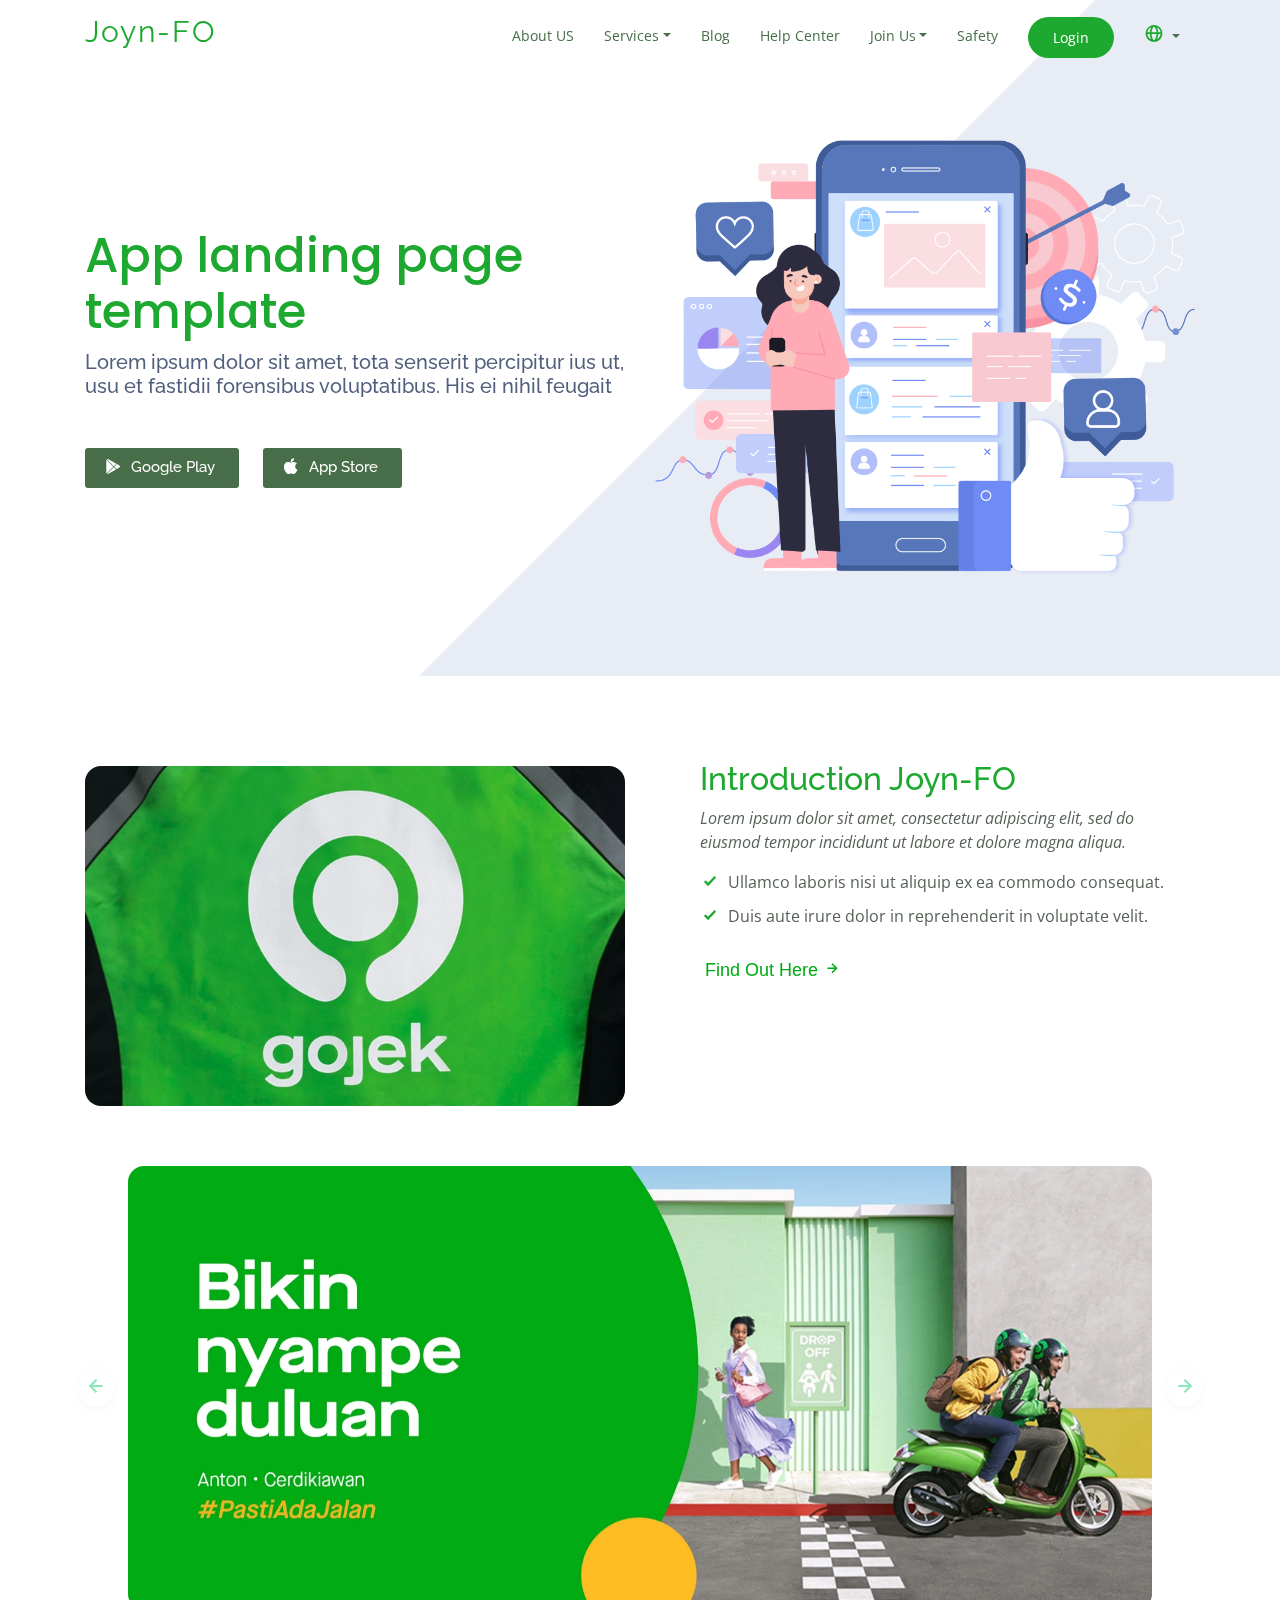
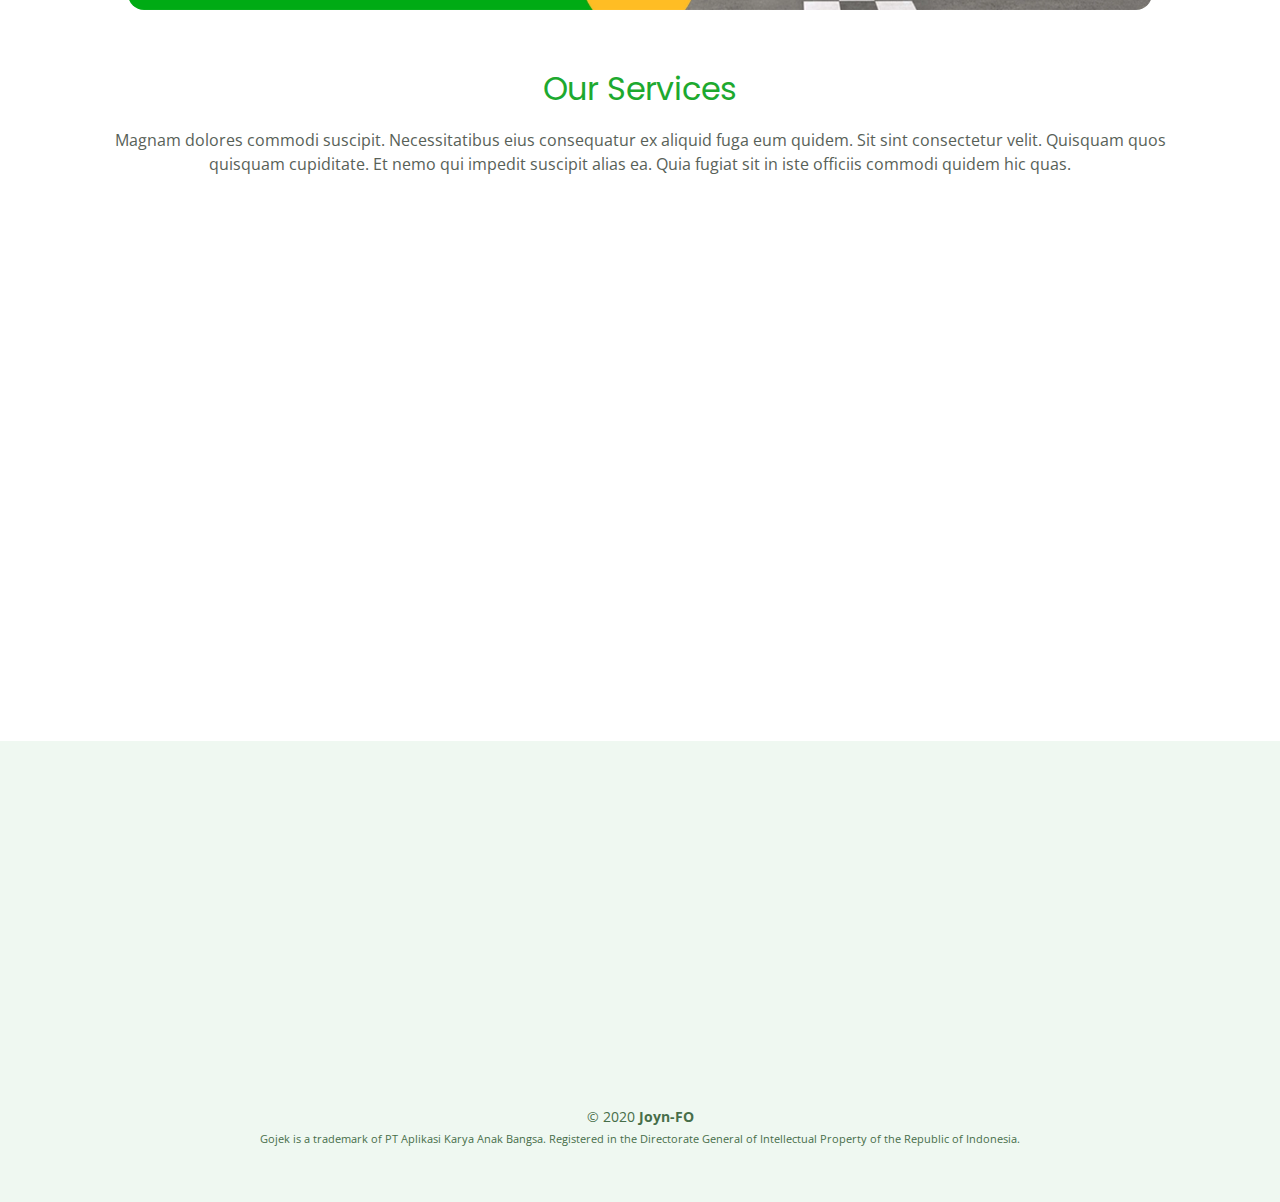
<file: index.html>
<!DOCTYPE html>
<html lang="en">

<head>
  <meta charset="utf-8">
  <meta content="width=device-width, initial-scale=1.0" name="viewport">

  <title>Joyn-FO Bootstrap Template - Index</title>
  <meta content="" name="descriptison">
  <meta content="" name="keywords">

  <!-- Favicons -->
  <link href="assets/img/favicon.png" rel="icon">
  <link href="assets/img/apple-touch-icon.png" rel="apple-touch-icon">

  <!-- Google Fonts -->
  <link
    href="https://fonts.googleapis.com/css?family=Open+Sans:300,300i,400,400i,600,600i,700,700i|Raleway:300,300i,400,400i,500,500i,600,600i,700,700i|Poppins:300,300i,400,400i,500,500i,600,600i,700,700i"
    rel="stylesheet">

  <!-- Vendor CSS Files -->
  <link href="assets/vendor/bootstrap/css/bootstrap.min.css" rel="stylesheet">
  <link href="assets/vendor/icofont/icofont.min.css" rel="stylesheet">
  <link href="assets/vendor/boxicons/css/boxicons.min.css" rel="stylesheet">
  <link href="assets/vendor/owl.carousel/assets/owl.carousel.min.css" rel="stylesheet">
  <link href="assets/vendor/venobox/venobox.css" rel="stylesheet">
  <link href="assets/vendor/aos/aos.css" rel="stylesheet">

  <!-- Template Main CSS File -->
  <link href="assets/css/style.css" rel="stylesheet">
  <style>

  </style>
  <!-- ======================================================= * Template Name: Joyn-FO - v2.0.0 * Template URL: https://bootstrapmade.com/free-bootstrap-app-landing-page-template/ * Author: BootstrapMade.com * License: https://bootstrapmade.com/license/ ======================================================== -->
</head>

<body>

  <!-- ======= Header ======= -->
  <header id="header" class="fixed-top">
    <div class="container d-flex">

      <div class="logo mr-auto">
        <h1 class="text-light">
          <a href="index.html">Joyn-FO</a>
        </h1>
        <!-- Uncomment below if you prefer to use an image logo -->
        <!-- <a href="index.html"><img src="assets/img/logo.png" alt="" class="img-fluid"></a>-->
      </div>

      <nav class="nav-menu d-none d-lg-block">
        <div>
          <ul class="navbar">
            <li>
              <a href="about.html">About US</a>
            </li>
            <li class="nav-item megamenu-li dropdown">
              <a class="nav-link dropdown-toggle" href="" id="dropdown01" data-toggle="dropdown" aria-haspopup="true"
                aria-expanded="false">Services</a>
              <div class="dropdown-menu megamenu" aria-labelledby="dropdown01">
                <div class="row">
                  <div class="col-lg-4">
                    <h5>Transport</h5>
                    <a class="dropdown-item" href="#">
                      <i class="bx bxs-car"></i>
                      Joyn-Car</a>
                    <a class="dropdown-item" href="#">
                      <i class='bx bx-cycling'></i>Joyn-Ride</a>
                    <a class="dropdown-item" href="#">
                      <i class='bx bxs-plane-alt'></i>Joyn-Plane</a>
                    <a class="dropdown-item" href="#">
                      <i class='bx bxs-ship'></i>Joyn-Ship</a>
                    <h5>Logistic</h5>
                    <a class="dropdown-item" href="#">
                      <i class='bx bxs-truck'></i>Joyn-Send</a>
                    <a class="dropdown-item" href="#">
                      <i class='bx bxs-package'></i>Joyn-Box</a>
                    <h5>Food</h5>
                    <a class="dropdown-item" href="#">
                      <i class='bx bxs-dish'></i>Joyn-Food</a>
                  </div>
                  <div class="col-lg-4">
                    <h5>Payment</h5>
                    <a class="dropdown-item" href="#"><img src="assets/img/gopay.svg" alt=""></a>
                    <a class="dropdown-item" href="#"><img src="assets/img/gopoints.svg" alt=""></a>
                    <a class="dropdown-item" href="#"><img src="assets/img/paylater.svg" alt=""></a>
                    <a class="dropdown-item" href="#"><img src="assets/img/gopulsa.svg" alt=""></a>
                    <a class="dropdown-item" href="#"><img src="assets/img/gosure-new.svg" alt=""></a>
                    <a class="dropdown-item" href="#"><img src="assets/img/goinvestasi-horizontal.svg" alt=""></a>
                    <h5>Entertaiment</h5>
                    <a class="dropdown-item" href="#"><img src="assets/img/goplay.svg" alt=""></a>
                    <a class="dropdown-item" href="#"><img src="assets/img/gotix.svg" alt=""></a>
                  </div>
                  <div class="col-lg-4">
                    <h5>Dayli Needs</h5>
                    <a class="dropdown-item" href="#"><img src="assets/img/goclean.svg" alt=""></a>
                    <a class="dropdown-item" href="#"><img src="assets/img/golife_horizontal1.svg" alt=""></a>
                    <a class="dropdown-item" href="#"><img src="assets/img/gomassage.svg" alt=""></a>
                    <h5>Businnes</h5>
                    <a class=" dropdown-item" href=""><img src="assets/img/gobiz.svg" alt=""></a>
                  </div>
                </div>
              </div>
            </li>
            <li></li>
            <li>
              <a href="#gallery">Blog</a>
            </li>
            <li>
              <a href="help.html">Help Center</a>
            </li>
            <li class="nav-item dropdown">
              <a class="nav-link dropdown-toggle" data-toggle="dropdown" href="#" role="button" aria-haspopup="true"
                aria-expanded="false">Join Us</a>
              <div class="dropdown-menu">
                <a class="dropdown-item" href="#">
                  <i class="bx bxs-car"></i>
                  Joyn-Car</a>
                <a class="dropdown-item" href="#">
                  <i class='bx bx-cycling'></i>Joyn-Ride</a>
              </div>
            </li>
            <li>
              <a href="#pricing">Safety</a>
            </li>
            <li class="get-started">
              <a href="http://joyn-fo.herokuapp.com/">Login</a>
            </li>
            <li class="nav-item dropdown">
              <a class="nav-link dropdown-toggle" data-toggle="dropdown" href="#" role="button" aria-haspopup="true"
                aria-expanded="false">
                <i class='bx bx-globe' style="margin-right: 0px;"></i>
              </a>
              <div class="dropdown-menu">
                <a class="dropdown-item" href="#">English</a>
                <a class="dropdown-item" href="#">Vietnam</a>
              </div>
            </li>
          </ul>
        </div>
      </nav>
      <!-- .nav-menu -->
    </div>
  </header>
  <!-- End Header -->

  <!-- ======= Hero Section ======= -->
  <section id="hero" class="d-flex align-items-center">
    <div class="container">
      <div class="row">
        <div
          class="col-lg-6 d-lg-flex flex-lg-column justify-content-center align-items-stretch pt-5 pt-lg-0 order-2 order-lg-1"
          data-aos="fade-up">
          <div>
            <h1>App landing page template</h1>
            <h2>Lorem ipsum dolor sit amet, tota senserit percipitur ius ut, usu et fastidii forensibus voluptatibus.
              His ei nihil feugait</h2>
            <a href="#" class="download-btn">
              <i class="bx bxl-play-store"></i>
              Google Play</a>
            <a href="#" class="download-btn">
              <i class="bx bxl-apple"></i>
              App Store</a>
          </div>
        </div>
        <div class="col-lg-6 d-lg-flex flex-lg-column align-items-stretch order-1 order-lg-2 hero-img"
          data-aos="fade-up">
          <img src="assets/img/hero-img.png" class="img-fluid" alt="">
        </div>
      </div>
    </div>

  </section>
  <!-- End Hero -->

  <main id=" main=">

    <!-- ======= Details Section ======= -->
    <section id="details" class="details">
      <div class="container">

        <div class="row content">
          <div class="col-md-6" data-aos="fade-right">
            <img src="assets/img/logo.webp" style="border-radius: 16px; margin-top: 30px;" class="img-fluid" alt="">
          </div>
          <div class=" col-md-6 pt-4" data-aos="fade-up" style=" padding-left:60px;">
            <h2>Introduction Joyn-FO</h2>
            <p class="font-italic">
              Lorem ipsum dolor sit amet, consectetur adipiscing elit, sed do eiusmod tempor incididunt ut labore et
              dolore magna aliqua.
            </p>
            <ul>
              <li>
                <i class="icofont-check"></i>
                Ullamco laboris nisi ut aliquip ex ea commodo consequat.</li>
              <li>
                <i class="icofont-check"></i>
                Duis aute irure dolor in reprehenderit in voluptate velit.</li>
            </ul>
            <a href="" class=" link">Find Out Here
              <i class="bx bx-right-arrow-alt"></i>
            </a>
          </div>
        </div>

      </div>
    </section>

    <div id="carouselExampleControls" class="carousel slide" data-ride="carousel">
      <div class="carousel-inner mx-auto" style="border-radius: 16px;width: 80%;">
        <div class="carousel-item active">
          <img class="d-block w-100" src="assets/img/slide/slide1.webp" alt="First slide">
        </div>
        <div class="carousel-item">
          <img class="d-block w-100" src="assets/img/slide/slide2.webp" alt="Second slide">
        </div>
        <div class="carousel-item">
          <img class="d-block w-100" src="assets/img/slide/slide3.webp" alt="Third slide">
        </div>
      </div>
      <a class="carousel-control-prev" href="#carouselExampleControls" role="button" data-slide="prev">
        <span class="btn-car" aria-hidden="true">
          <i class='bx bx-left-arrow-alt'></i>
        </span>
        <span class="sr-only">Previous</span>
      </a>
      <a class="carousel-control-next" href="#carouselExampleControls" role="button" data-slide="next">
        <span class=" btn-car" aria-hidden="true">
          <i class='bx bx-right-arrow-alt'></i>
        </span>
        <span class="sr-only">Next</span>
      </a>
    </div>
    <!-- ======= App Features Section ======= -->
    <section id="features" class="features">
      <div class="container">

        <div class="section-title">
          <h2>Our Services</h2>
          <p>Magnam dolores commodi suscipit. Necessitatibus eius consequatur ex aliquid fuga eum quidem. Sit sint
            consectetur velit. Quisquam quos quisquam cupiditate. Et nemo qui impedit suscipit alias ea. Quia fugiat
            sit
            in iste officiis commodi quidem hic quas.</p>
        </div>

        <div class="row no-gutters">
          <div class="col-xl-12 d-flex align-items-stretch order-2 order-lg-1">
            <div class="content d-flex flex-column justify-content-center">
              <div class="row">
                <div class="col-md-3 icon-box" data-aos="fade-up">
                  <i class="bx bx-shield"></i>
                  <h4>Joyn-Life</h4>
                  <p>Consequuntur sunt aut quasi enim aliquam quae harum pariatur laboris nisi ut aliquip</p>
                </div>
                <div class="col-md-3 icon-box" data-aos="fade-up" data-aos-delay="100">
                  <i class="bx bxs-car"></i>
                  <h4>Joyn-Car</h4>
                  <p>Excepteur sint occaecat cupidatat non proident, sunt in culpa qui officia deserunt</p>
                </div>
                <div class="col-md-3 icon-box" data-aos="fade-up" data-aos-delay="200">
                  <i class='bx bx-cycling'></i>
                  <h4>Joyn-Ride</h4>
                  <p>Aut suscipit aut cum nemo deleniti aut omnis. Doloribus ut maiores omnis facere</p>
                </div>
                <div class="col-md-3 icon-box" data-aos="fade-up" data-aos-delay="300">
                  <i class='bx bxs-truck'></i>
                  <h4>Joyn-Send</h4>
                  <p>Expedita veritatis consequuntur nihil tempore laudantium vitae denat pacta</p>
                </div>
                <div class="col-md-3 icon-box" data-aos="fade-up" data-aos-delay="400">
                  <i class='bx bxs-dish'></i>
                  <h4>Joyn-Food</h4>
                  <p>Et fuga et deserunt et enim. Dolorem architecto ratione tensa raptor marte</p>
                </div>
                <div class="col-md-3 icon-box" data-aos="fade-up" data-aos-delay="500">
                  <i class='bx bxs-package'></i>
                  <h4>Joyn-Box</h4>
                  <p>Est autem dicta beatae suscipit. Sint veritatis et sit quasi ab aut inventore</p>
                </div>
              </div>
            </div>
          </div>
        </div>

      </div>
    </section>
    <!-- End App Features Section -->

  </main>
  <!-- End #main -->

  <!-- ======= Footer ======= -->
  <footer id="footer">
    <div class="footer-top">
      <div class="container">
        <div class="row">

          <div class="col-lg-3 col-md-6 footer-contact" data-aos="fade-up">
            <h3>Joyn-FO</h3>
            <p>
              A108 Adam Street
              <br>
              New York, NY 535022<br>
              United States
              <br><br>
              <strong>Phone:</strong>
              +1 5589 55488 55<br>
              <strong>Email:</strong>
              info@example.com
              <br>
            </p>
          </div>

          <div class="col-lg-3 col-md-6 footer-links" data-aos="fade-up" data-aos-delay="100">
            <!-- <h4>Useful Links</h4> -->
            <ul>
              <li>
                <i class="bx bx-chevron-right"></i>
                <a href="#">About us</a>
              </li>
              <li>
                <i class="bx bx-chevron-right"></i>
                <a href="#">Blog</a>
              </li>
              <li>
                <i class="bx bx-chevron-right"></i>
                <a href="#">Services</a>
              </li>
              <li>
                <i class="bx bx-chevron-right"></i>
                <a href="#">Careers</a>
              </li>
              <li>
                <i class="bx bx-chevron-right"></i>
                <a href="#">Media Center</a>
              </li>
            </ul>
          </div>

          <div class="col-lg-3 col-md-6 footer-links" data-aos="fade-up" data-aos-delay="200">
            <!-- <h4>Our Services</h4> -->
            <ul>
              <li>
                <i class="bx bx-chevron-right"></i>
                <a href="#">Help Center</a>
              </li>
              <li>
                <i class="bx bx-chevron-right"></i>
                <a href="#">Contact Us</a>
              </li>
              <li>
                <i class="bx bx-chevron-right"></i>
                <a href="#">Driver Help Center</a>
              </li>
              <li>
                <i class="bx bx-chevron-right"></i>
                <a href="#">
                  Terms & Conditions</a>
              </li>
              <li>
                <i class="bx bx-chevron-right"></i>
                <a href="#">Privacy Police</a>
              </li>
            </ul>
          </div>

          <div class="col-lg-3 col-md-6 footer-links" data-aos="fade-up" data-aos-delay="300">
            <h4>Download</h4>
            <div class="row download">
              <a href="#" class="download-btn">
                <i class="bx bxl-play-store"></i>
                Google Play</a>
              <a href="#" class="download-btn">
                <i class="bx bxl-apple"></i>
                App Store</a>
            </div>
            <br>
            <h4>Our Social Networks</h4>
            <p>Cras fermentum odio eu feugiat lide par naso tierra videa magna derita valies</p>
            <div class="social-links mt-3">
              <a href="#" class="twitter">
                <i class="bx bxl-twitter"></i>
              </a>
              <a href="#" class="facebook">
                <i class="bx bxl-facebook"></i>
              </a>
              <a href="#" class="instagram">
                <i class="bx bxl-instagram"></i>
              </a>
              <a href="#" class="google-plus">
                <i class="bx bxl-skype"></i>
              </a>
              <a href="#" class="linkedin">
                <i class="bx bxl-linkedin"></i>
              </a>
            </div>
          </div>

        </div>
      </div>
    </div>

    <div class="container p-4">
      <div class="copyright">
        &copy; 2020
        <strong>
          <span>
            Joyn-FO
          </span>
        </strong>
        <br>
        <small>
          Gojek is a trademark of PT Aplikasi Karya Anak Bangsa. Registered in the Directorate General of Intellectual
          Property of the Republic of Indonesia.
        </small>
      </div>
    </div>
  </footer>
  <!-- End Footer -->

  <a href="#" class="back-to-top">
    <i class="icofont-simple-up"></i>
  </a>

  <!-- Vendor JS Files -->
  <script src="assets/vendor/jquery/jquery.min.js"></script>
  <script src="assets/vendor/bootstrap/js/bootstrap.bundle.min.js"></script>
  <script src="assets/vendor/jquery.easing/jquery.easing.min.js"></script>
  <script src="assets/vendor/php-email-form/validate.js"></script>
  <script src="assets/vendor/owl.carousel/owl.carousel.min.js"></script>
  <script src="assets/vendor/venobox/venobox.min.js"></script>
  <script src="assets/vendor/aos/aos.js"></script>

  <!-- Template Main JS File -->
  <script src="assets/js/main.js"></script>
  <script>
    $(document).ready(function () {
      $(".megamenu").on("click", function (e) {
        e.stopPropagation();
      });
    });
  </script>
</body>

</html>
</file>
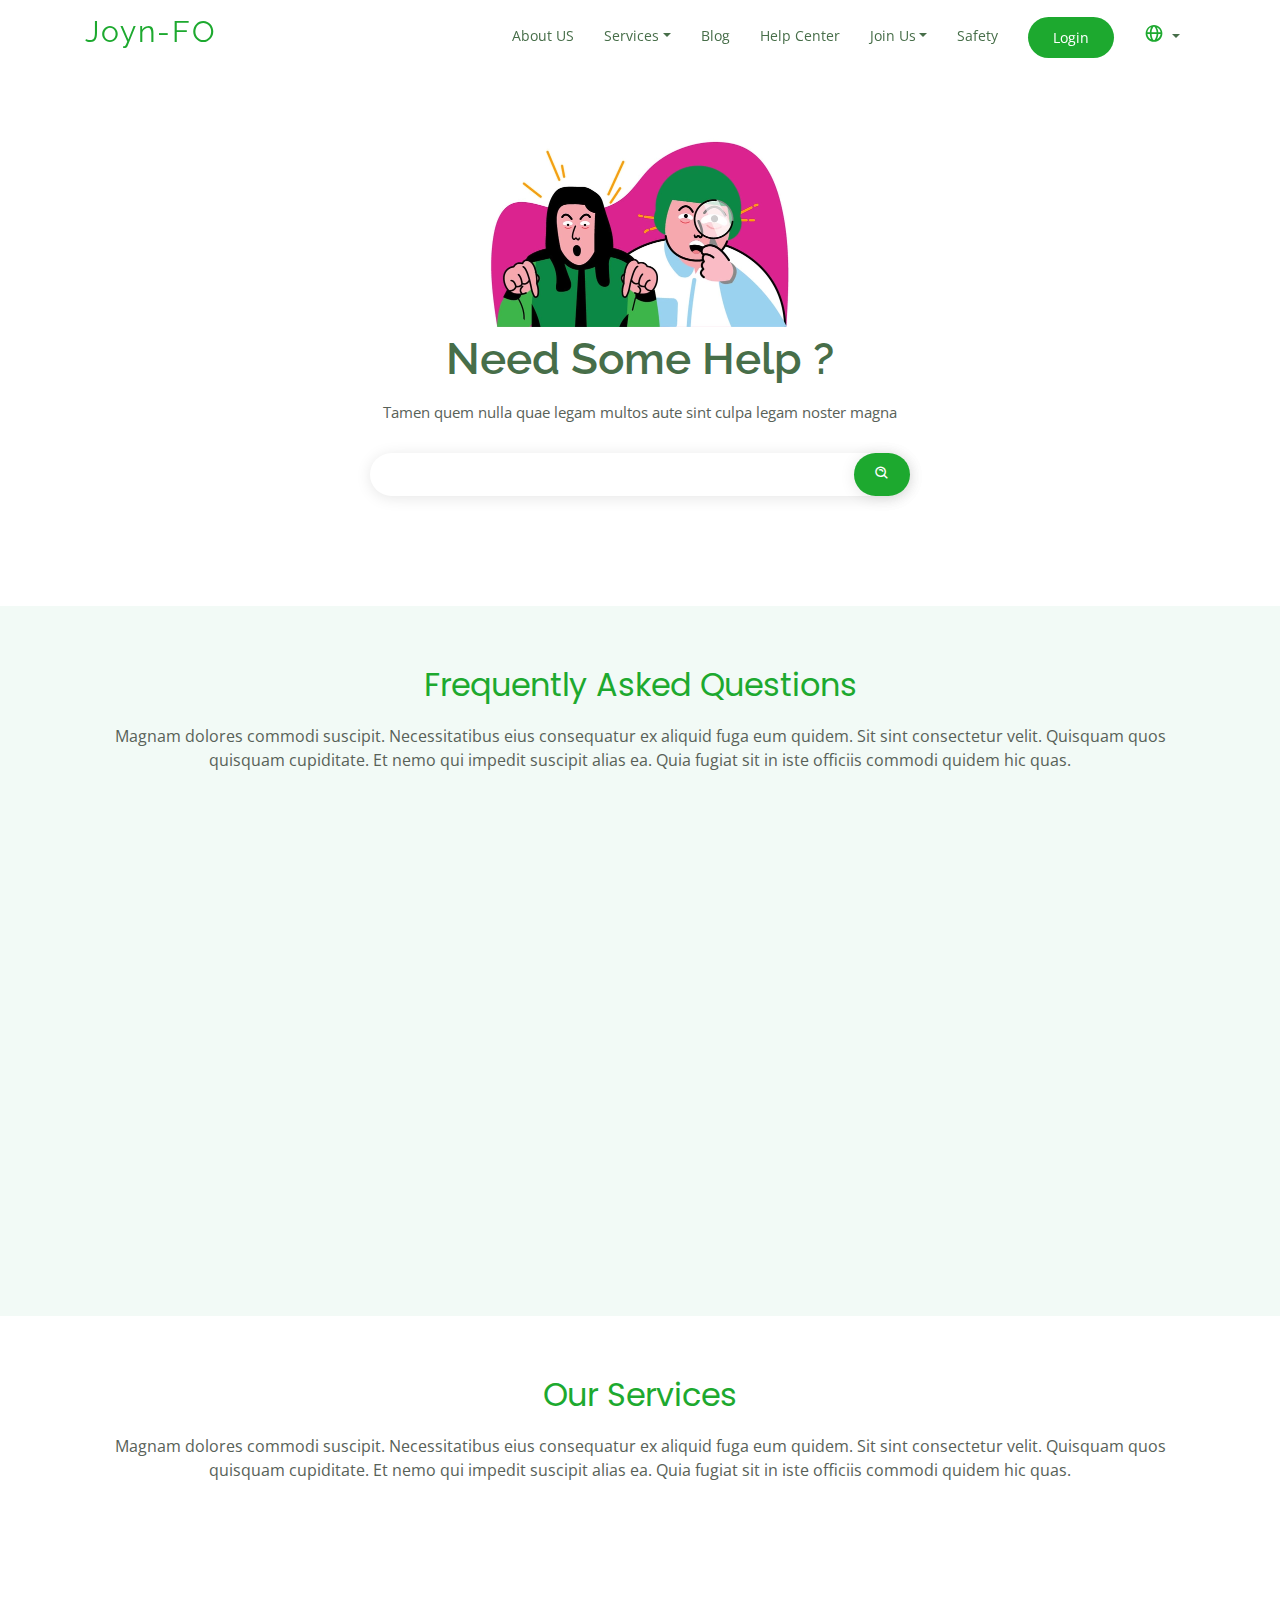
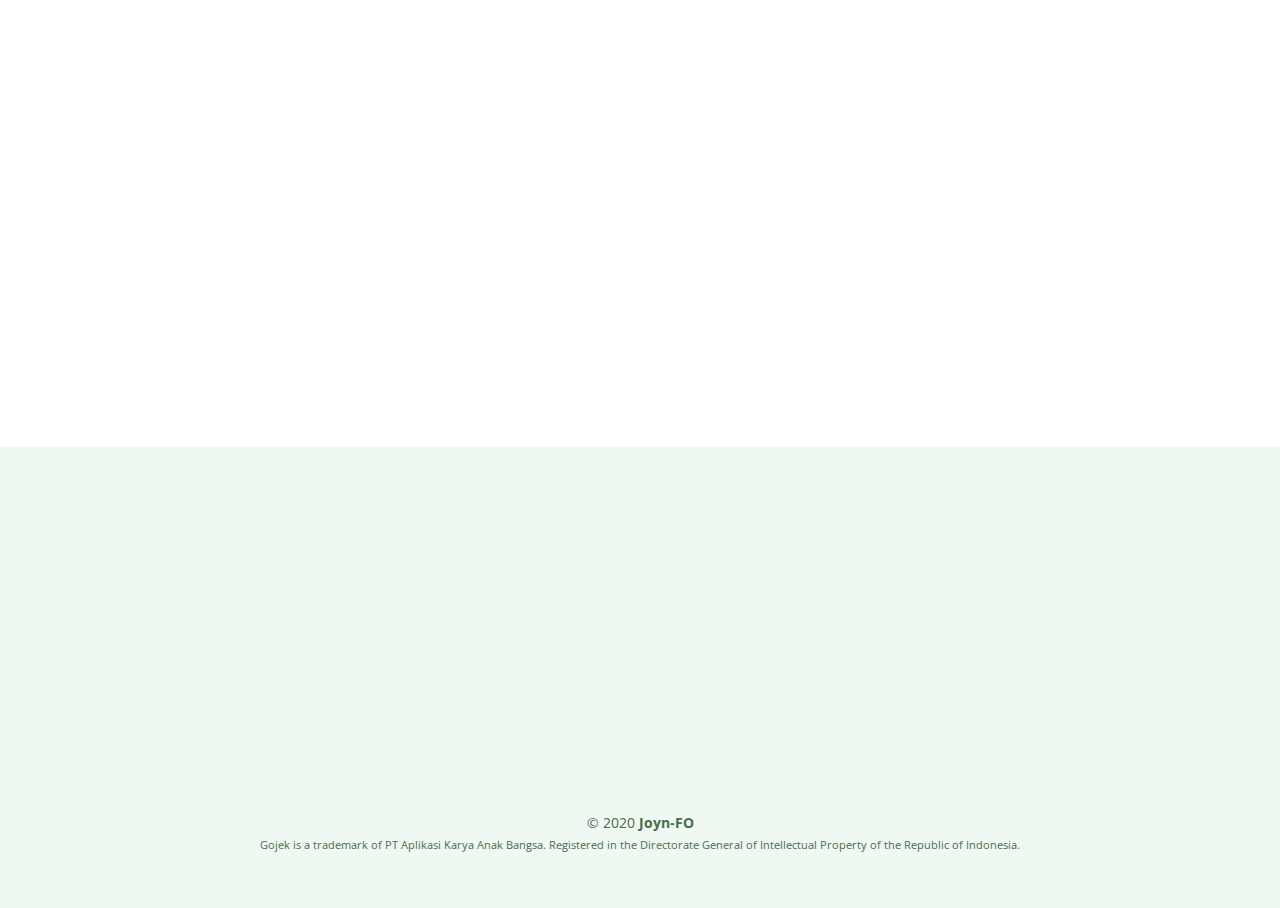
<file: help.html>
<!DOCTYPE html>
<html lang="en">

<head>
  <meta charset="utf-8">
  <meta content="width=device-width, initial-scale=1.0" name="viewport">

  <title>Joyn-FO Bootstrap Template - Index</title>
  <meta content="" name="descriptison">
  <meta content="" name="keywords">

  <!-- Favicons -->
  <link href="assets/img/favicon.png" rel="icon">
  <link href="assets/img/apple-touch-icon.png" rel="apple-touch-icon">

  <!-- Google Fonts -->
  <link
    href="https://fonts.googleapis.com/css?family=Open+Sans:300,300i,400,400i,600,600i,700,700i|Raleway:300,300i,400,400i,500,500i,600,600i,700,700i|Poppins:300,300i,400,400i,500,500i,600,600i,700,700i"
    rel="stylesheet">

  <!-- Vendor CSS Files -->
  <link href="assets/vendor/bootstrap/css/bootstrap.min.css" rel="stylesheet">
  <link href="assets/vendor/icofont/icofont.min.css" rel="stylesheet">
  <link href="assets/vendor/boxicons/css/boxicons.min.css" rel="stylesheet">
  <link href="assets/vendor/owl.carousel/assets/owl.carousel.min.css" rel="stylesheet">
  <link href="assets/vendor/venobox/venobox.css" rel="stylesheet">
  <link href="assets/vendor/aos/aos.css" rel="stylesheet">

  <!-- Template Main CSS File -->
  <link href="assets/css/style.css" rel="stylesheet">

  <!-- ======================================================= * Template Name: Joyn-FO - v2.0.0 * Template URL: https://bootstrapmade.com/free-bootstrap-app-landing-page-template/ * Author: BootstrapMade.com * License: https://bootstrapmade.com/license/ ======================================================== -->
</head>

<body>

  <!-- ======= Header ======= -->
  <header id="header" class="fixed-top">
    <div class="container d-flex">

      <div class="logo mr-auto">
        <h1 class="text-light">
          <a href="index.html">Joyn-FO</a>
        </h1>
        <!-- Uncomment below if you prefer to use an image logo -->
        <!-- <a href="index.html"><img src="assets/img/logo.png" alt="" class="img-fluid"></a>-->
      </div>

      <nav class="nav-menu d-none d-lg-block">
        <div>
          <ul class="navbar">
            <li>
              <a href="about.html">About US</a>
            </li>
            <li class="nav-item megamenu-li dropdown">
              <a class="nav-link dropdown-toggle" href="" id="dropdown01" data-toggle="dropdown" aria-haspopup="true"
                aria-expanded="false">Services</a>
              <div class="dropdown-menu megamenu" aria-labelledby="dropdown01">
                <div class="row">
                  <div class="col-lg-4">
                    <h5>Transport</h5>
                    <a class="dropdown-item" href="#">
                      <i class="bx bxs-car"></i>
                      Joyn-Car</a>
                    <a class="dropdown-item" href="#">
                      <i class='bx bx-cycling'></i>Joyn-Ride</a>
                    <a class="dropdown-item" href="#">
                      <i class='bx bxs-plane-alt'></i>Joyn-Plane</a>
                    <a class="dropdown-item" href="#">
                      <i class='bx bxs-ship'></i>Joyn-Ship</a>
                    <h5>Logistic</h5>
                    <a class="dropdown-item" href="#">
                      <i class='bx bxs-truck'></i>Joyn-Send</a>
                    <a class="dropdown-item" href="#">
                      <i class='bx bxs-package'></i>Joyn-Box</a>
                    <h5>Food</h5>
                    <a class="dropdown-item" href="#">
                      <i class='bx bxs-dish'></i>Joyn-Food</a>
                  </div>
                  <div class="col-lg-4">
                    <h5>Payment</h5>
                    <a class="dropdown-item" href="#"><img src="assets/img/gopay.svg" alt=""></a>
                    <a class="dropdown-item" href="#"><img src="assets/img/gopoints.svg" alt=""></a>
                    <a class="dropdown-item" href="#"><img src="assets/img/paylater.svg" alt=""></a>
                    <a class="dropdown-item" href="#"><img src="assets/img/gopulsa.svg" alt=""></a>
                    <a class="dropdown-item" href="#"><img src="assets/img/gosure-new.svg" alt=""></a>
                    <a class="dropdown-item" href="#"><img src="assets/img/goinvestasi-horizontal.svg" alt=""></a>
                    <h5>Entertaiment</h5>
                    <a class="dropdown-item" href="#"><img src="assets/img/goplay.svg" alt=""></a>
                    <a class="dropdown-item" href="#"><img src="assets/img/gotix.svg" alt=""></a>
                  </div>
                  <div class="col-lg-4">
                    <h5>Dayli Needs</h5>
                    <a class="dropdown-item" href="#"><img src="assets/img/goclean.svg" alt=""></a>
                    <a class="dropdown-item" href="#"><img src="assets/img/golife_horizontal1.svg" alt=""></a>
                    <a class="dropdown-item" href="#"><img src="assets/img/gomassage.svg" alt=""></a>
                    <h5>Businnes</h5>
                    <a class=" dropdown-item" href=""><img src="assets/img/gobiz.svg" alt=""></a>
                  </div>
                </div>
              </div>
            </li>
            <li></li>
            <li>
              <a href="#gallery">Blog</a>
            </li>
            <li>
              <a href="help.html">Help Center</a>
            </li>
            <li class="nav-item dropdown">
              <a class="nav-link dropdown-toggle" data-toggle="dropdown" href="#" role="button" aria-haspopup="true"
                aria-expanded="false">Join Us</a>
              <div class="dropdown-menu">
                <a class="dropdown-item" href="#">
                  <i class="bx bxs-car"></i>
                  Joyn-Car</a>
                <a class="dropdown-item" href="#">
                  <i class='bx bx-cycling'></i>Joyn-Ride</a>
              </div>
            </li>
            <li>
              <a href="#pricing">Safety</a>
            </li>
            <li class="get-started">
              <a href="http://joyn-fo.herokuapp.com/">Login</a>
            </li>
            <li class="nav-item dropdown">
              <a class="nav-link dropdown-toggle" data-toggle="dropdown" href="#" role="button" aria-haspopup="true"
                aria-expanded="false">
                <i class='bx bx-globe' style="margin-right: 0px;"></i>
              </a>
              <div class="dropdown-menu">
                <a class="dropdown-item" href="#">English</a>
                <a class="dropdown-item" href="#">Vietnam</a>
              </div>
            </li>
          </ul>
        </div>
      </nav>
      <!-- .nav-menu -->

    </div>
  </header>
  <!-- End Header -->

  <section id="help">
    <div class="footer-newsletter" data-aos="fade-up">
      <div class="container">
        <div class="row justify-content-center">
          <div class="col-lg-6">
            <img src="assets/img/help.webp" style="max-width: 300px;margin-bottom: 10px;" alt="">
            <h4>Need Some Help ?</h4>
            <p>Tamen quem nulla quae legam multos aute sint culpa legam noster magna</p>
            <form action="" method="post">
              <input type="email" name="email">
              <button type="submit">
                <i class='bx bx-search-alt'></i>
              </button>
            </form>
          </div>
        </div>
      </div>
    </div>
  </section>

  <!-- ======= Frequently Asked Questions Section ======= -->
  <section id="faq" class="faq section-bg">
    <div class="container">

      <div class="section-title">

        <h2>Frequently Asked Questions</h2>
        <p>Magnam dolores commodi suscipit. Necessitatibus eius consequatur ex aliquid fuga eum quidem. Sit sint
          consectetur velit. Quisquam quos quisquam cupiditate. Et nemo qui impedit suscipit alias ea. Quia fugiat sit
          in iste officiis commodi quidem hic quas.</p>
      </div>

      <div class="accordion-list">
        <ul>
          <li data-aos="fade-up">
            <i class="bx bx-help-circle icon-help"></i>
            <a data-toggle="collapse" class="collapse" href="#accordion-list-1">Non consectetur a erat nam at lectus
              urna duis?
              <i class="bx bx-chevron-down icon-show"></i>
              <i class="bx bx-chevron-up icon-close"></i>
            </a>
            <div id="accordion-list-1" class="collapse show" data-parent=".accordion-list">
              <p>
                Feugiat pretium nibh ipsum consequat. Tempus iaculis urna id volutpat lacus laoreet non curabitur
                gravida. Venenatis lectus magna fringilla urna porttitor rhoncus dolor purus non.
              </p>
            </div>
          </li>

          <li data-aos="fade-up" data-aos-delay="100">
            <i class="bx bx-help-circle icon-help"></i>
            <a data-toggle="collapse" href="#accordion-list-2" class="collapsed">Feugiat scelerisque varius morbi enim
              nunc?
              <i class="bx bx-chevron-down icon-show"></i>
              <i class="bx bx-chevron-up icon-close"></i>
            </a>
            <div id="accordion-list-2" class="collapse" data-parent=".accordion-list">
              <p>
                Dolor sit amet consectetur adipiscing elit pellentesque habitant morbi. Id interdum velit laoreet id
                donec ultrices. Fringilla phasellus faucibus scelerisque eleifend donec pretium. Est pellentesque elit
                ullamcorper dignissim. Mauris ultrices eros in cursus turpis massa tincidunt dui.
              </p>
            </div>
          </li>

          <li data-aos="fade-up" data-aos-delay="200">
            <i class="bx bx-help-circle icon-help"></i>
            <a data-toggle="collapse" href="#accordion-list-3" class="collapsed">Dolor sit amet consectetur adipiscing
              elit?
              <i class="bx bx-chevron-down icon-show"></i>
              <i class="bx bx-chevron-up icon-close"></i>
            </a>
            <div id="accordion-list-3" class="collapse" data-parent=".accordion-list">
              <p>
                Eleifend mi in nulla posuere sollicitudin aliquam ultrices sagittis orci. Faucibus pulvinar elementum
                integer enim. Sem nulla pharetra diam sit amet nisl suscipit. Rutrum tellus pellentesque eu tincidunt.
                Lectus urna duis convallis convallis tellus. Urna molestie at elementum eu facilisis sed odio morbi quis
              </p>
            </div>
          </li>

          <li data-aos="fade-up" data-aos-delay="300">
            <i class="bx bx-help-circle icon-help"></i>
            <a data-toggle="collapse" href="#accordion-list-4" class="collapsed">Tempus quam pellentesque nec nam
              aliquam sem et tortor consequat?
              <i class="bx bx-chevron-down icon-show"></i>
              <i class="bx bx-chevron-up icon-close"></i>
            </a>
            <div id="accordion-list-4" class="collapse" data-parent=".accordion-list">
              <p>
                Molestie a iaculis at erat pellentesque adipiscing commodo. Dignissim suspendisse in est ante in. Nunc
                vel risus commodo viverra maecenas accumsan. Sit amet nisl suscipit adipiscing bibendum est. Purus
                gravida quis blandit turpis cursus in.
              </p>
            </div>
          </li>

          <li data-aos="fade-up" data-aos-delay="400">
            <i class="bx bx-help-circle icon-help"></i>
            <a data-toggle="collapse" href="#accordion-list-5" class="collapsed">Tortor vitae purus faucibus ornare.
              Varius vel pharetra vel turpis nunc eget lorem dolor?
              <i class="bx bx-chevron-down icon-show"></i>
              <i class="bx bx-chevron-up icon-close"></i>
            </a>
            <div id="accordion-list-5" class="collapse" data-parent=".accordion-list">
              <p>
                Laoreet sit amet cursus sit amet dictum sit amet justo. Mauris vitae ultricies leo integer malesuada
                nunc vel. Tincidunt eget nullam non nisi est sit amet. Turpis nunc eget lorem dolor sed. Ut venenatis
                tellus in metus vulputate eu scelerisque.
              </p>
            </div>
          </li>

        </ul>
      </div>

    </div>
  </section>
  <!-- End Frequently Asked Questions Section -->

  <!-- Service -->
  <section id="features" class="features">
    <div class="container">

      <div class="section-title">
        <h2>Our Services</h2>
        <p>Magnam dolores commodi suscipit. Necessitatibus eius consequatur ex aliquid fuga eum quidem. Sit sint
          consectetur velit. Quisquam quos quisquam cupiditate. Et nemo qui impedit suscipit alias ea. Quia fugiat sit
          in iste officiis commodi quidem hic quas.</p>
      </div>

      <div class="row no-gutters">
        <div class="col-xl-12 d-flex align-items-stretch order-2 order-lg-1">
          <div class="content d-flex flex-column justify-content-center">
            <div class="row">
              <div class="col-md-3 icon-box" data-aos="fade-up">
                <i class="bx bx-shield"></i>
                <h4>Joyn-Life</h4>
                <p>Consequuntur sunt aut quasi enim aliquam quae harum pariatur laboris nisi ut aliquip</p>
              </div>
              <div class="col-md-3 icon-box" data-aos="fade-up" data-aos-delay="100">
                <i class="bx bxs-car"></i>
                <h4>Joyn-Car</h4>
                <p>Excepteur sint occaecat cupidatat non proident, sunt in culpa qui officia deserunt</p>
              </div>
              <div class="col-md-3 icon-box" data-aos="fade-up" data-aos-delay="200">
                <i class='bx bx-cycling'></i>
                <h4>Joyn-Ride</h4>
                <p>Aut suscipit aut cum nemo deleniti aut omnis. Doloribus ut maiores omnis facere</p>
              </div>
              <div class="col-md-3 icon-box" data-aos="fade-up" data-aos-delay="300">
                <i class='bx bxs-truck'></i>
                <h4>Joyn-Send</h4>
                <p>Expedita veritatis consequuntur nihil tempore laudantium vitae denat pacta</p>
              </div>
              <div class="col-md-3 icon-box" data-aos="fade-up" data-aos-delay="400">
                <i class='bx bxs-dish'></i>
                <h4>Joyn-Food</h4>
                <p>Et fuga et deserunt et enim. Dolorem architecto ratione tensa raptor marte</p>
              </div>
              <div class="col-md-3 icon-box" data-aos="fade-up" data-aos-delay="500">
                <i class='bx bxs-package'></i>
                <h4>Joyn-Box</h4>
                <p>Est autem dicta beatae suscipit. Sint veritatis et sit quasi ab aut inventore</p>
              </div>
            </div>
          </div>
        </div>
      </div>

    </div>
  </section>
  <!-- end service -->

  </main>
  <!-- End #main -->

  <!-- ======= Footer ======= -->
  <footer id="footer">

    <div class="footer-top">
      <div class="container">
        <div class="row">

          <div class="col-lg-3 col-md-6 footer-contact" data-aos="fade-up">
            <h3>Joyn-FO</h3>
            <p>
              A108 Adam Street
              <br>
              New York, NY 535022<br>
              United States
              <br><br>
              <strong>Phone:</strong>
              +1 5589 55488 55<br>
              <strong>Email:</strong>
              info@example.com
              <br>
            </p>
          </div>

          <div class="col-lg-3 col-md-6 footer-links" data-aos="fade-up" data-aos-delay="100">
            <!-- <h4>Useful Links</h4> -->
            <ul>
              <li>
                <i class="bx bx-chevron-right"></i>
                <a href="#">About us</a>
              </li>
              <li>
                <i class="bx bx-chevron-right"></i>
                <a href="#">Blog</a>
              </li>
              <li>
                <i class="bx bx-chevron-right"></i>
                <a href="#">Services</a>
              </li>
              <li>
                <i class="bx bx-chevron-right"></i>
                <a href="#">Careers</a>
              </li>
              <li>
                <i class="bx bx-chevron-right"></i>
                <a href="#">Media Center</a>
              </li>
            </ul>
          </div>

          <div class="col-lg-3 col-md-6 footer-links" data-aos="fade-up" data-aos-delay="200">
            <!-- <h4>Our Services</h4> -->
            <ul>
              <li>
                <i class="bx bx-chevron-right"></i>
                <a href="#">Help Center</a>
              </li>
              <li>
                <i class="bx bx-chevron-right"></i>
                <a href="#">Contact Us</a>
              </li>
              <li>
                <i class="bx bx-chevron-right"></i>
                <a href="#">Driver Help Center</a>
              </li>
              <li>
                <i class="bx bx-chevron-right"></i>
                <a href="#">
                  Terms & Conditions</a>
              </li>
              <li>
                <i class="bx bx-chevron-right"></i>
                <a href="#">Privacy Police</a>
              </li>
            </ul>
          </div>

          <div class="col-lg-3 col-md-6 footer-links" data-aos="fade-up" data-aos-delay="300">
            <h4>Download</h4>
            <div class="row download">
              <a href="#" class="download-btn">
                <i class="bx bxl-play-store"></i>
                Google Play</a>
              <a href="#" class="download-btn">
                <i class="bx bxl-apple"></i>
                App Store</a>
            </div>
            <br>
            <h4>Our Social Networks</h4>
            <p>Cras fermentum odio eu feugiat lide par naso tierra videa magna derita valies</p>
            <div class="social-links mt-3">
              <a href="#" class="twitter">
                <i class="bx bxl-twitter"></i>
              </a>
              <a href="#" class="facebook">
                <i class="bx bxl-facebook"></i>
              </a>
              <a href="#" class="instagram">
                <i class="bx bxl-instagram"></i>
              </a>
              <a href="#" class="google-plus">
                <i class="bx bxl-skype"></i>
              </a>
              <a href="#" class="linkedin">
                <i class="bx bxl-linkedin"></i>
              </a>
            </div>
          </div>

        </div>
      </div>
    </div>

    <div class="container p-4">
      <div class="copyright">
        &copy; 2020
        <strong>
          <span>
            Joyn-FO
          </span>
        </strong>
        <br>
        <small>
          Gojek is a trademark of PT Aplikasi Karya Anak Bangsa. Registered in the Directorate General of Intellectual
          Property of the Republic of Indonesia.
        </small>
      </div>
    </div>
  </footer>
  <!-- End Footer -->

  <a href="#" class="back-to-top">
    <i class="icofont-simple-up"></i>
  </a>

  <!-- Vendor JS Files -->
  <script src="assets/vendor/jquery/jquery.min.js"></script>
  <script src="assets/vendor/bootstrap/js/bootstrap.bundle.min.js"></script>
  <script src="assets/vendor/jquery.easing/jquery.easing.min.js"></script>
  <script src="assets/vendor/php-email-form/validate.js"></script>
  <script src="assets/vendor/owl.carousel/owl.carousel.min.js"></script>
  <script src="assets/vendor/venobox/venobox.min.js"></script>
  <script src="assets/vendor/aos/aos.js"></script>

  <!-- Template Main JS File -->
  <script src="assets/js/main.js"></script>

</body>

</html>
</file>
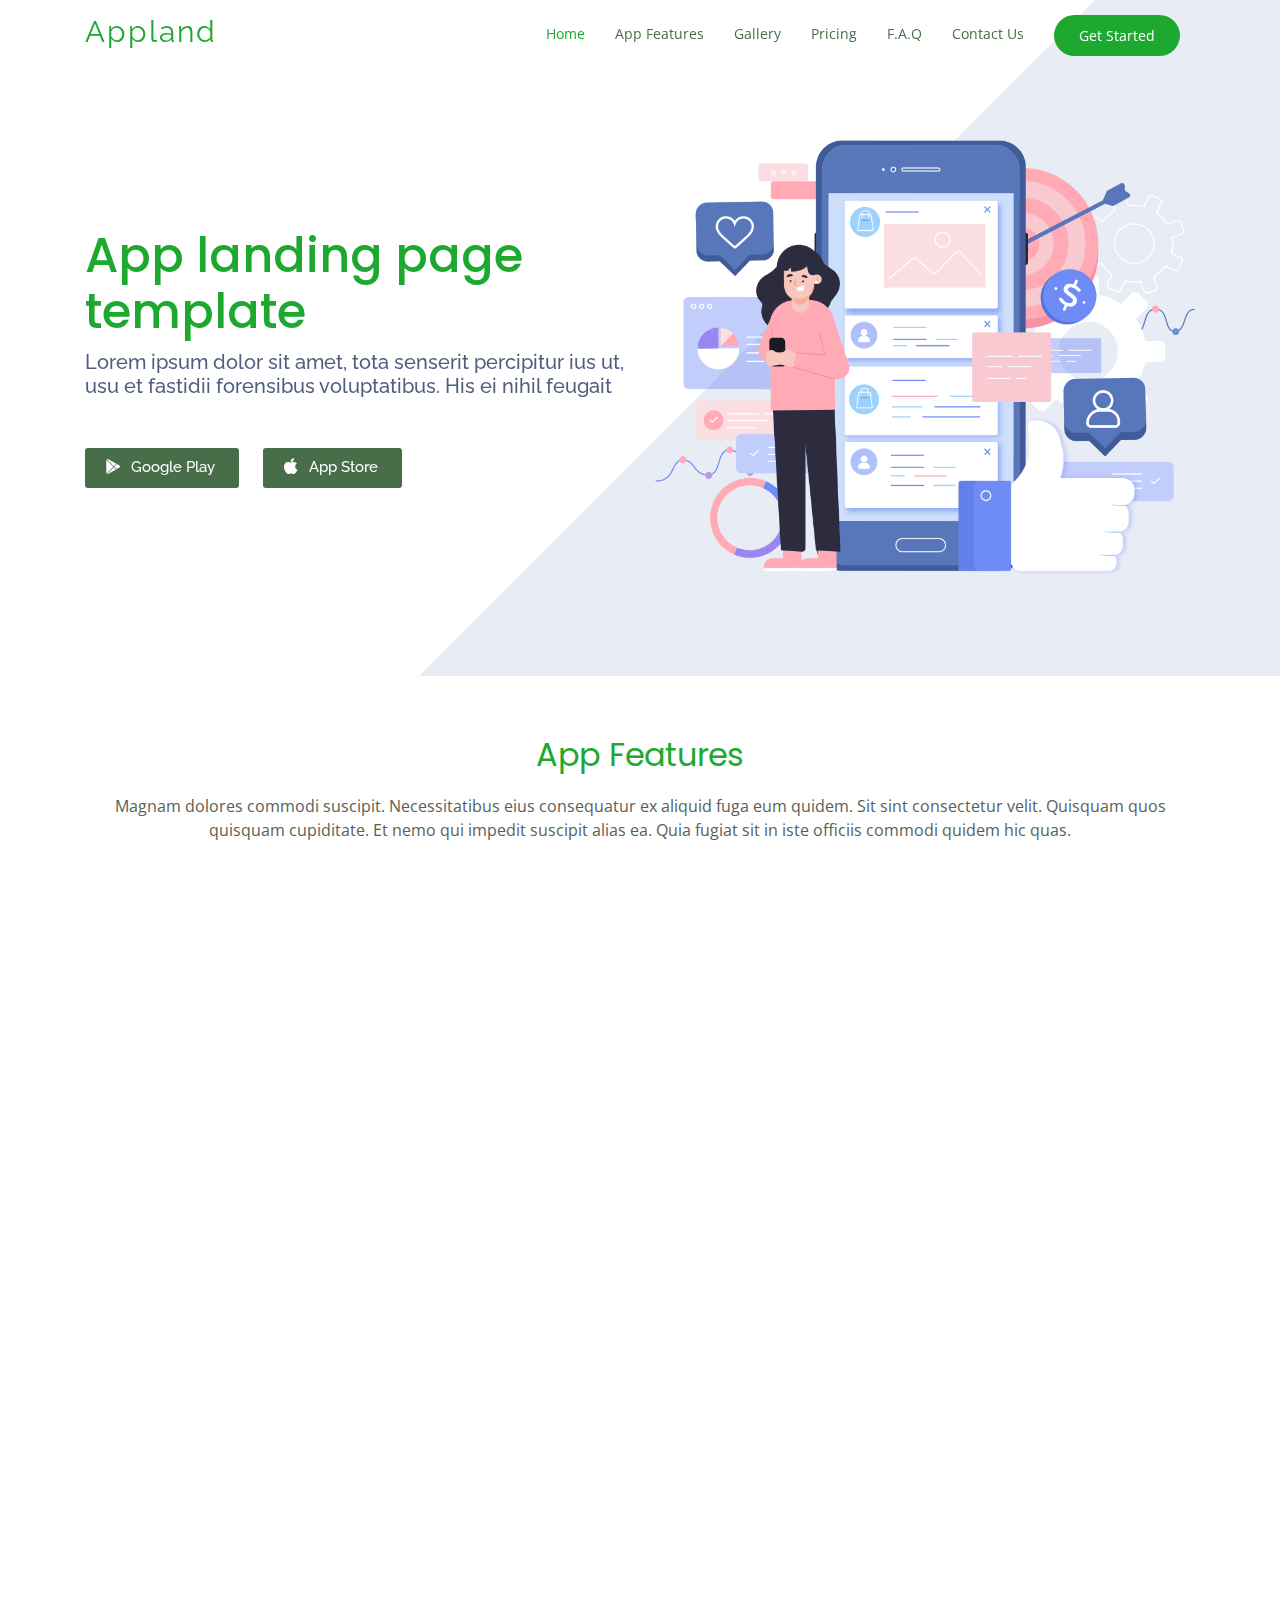
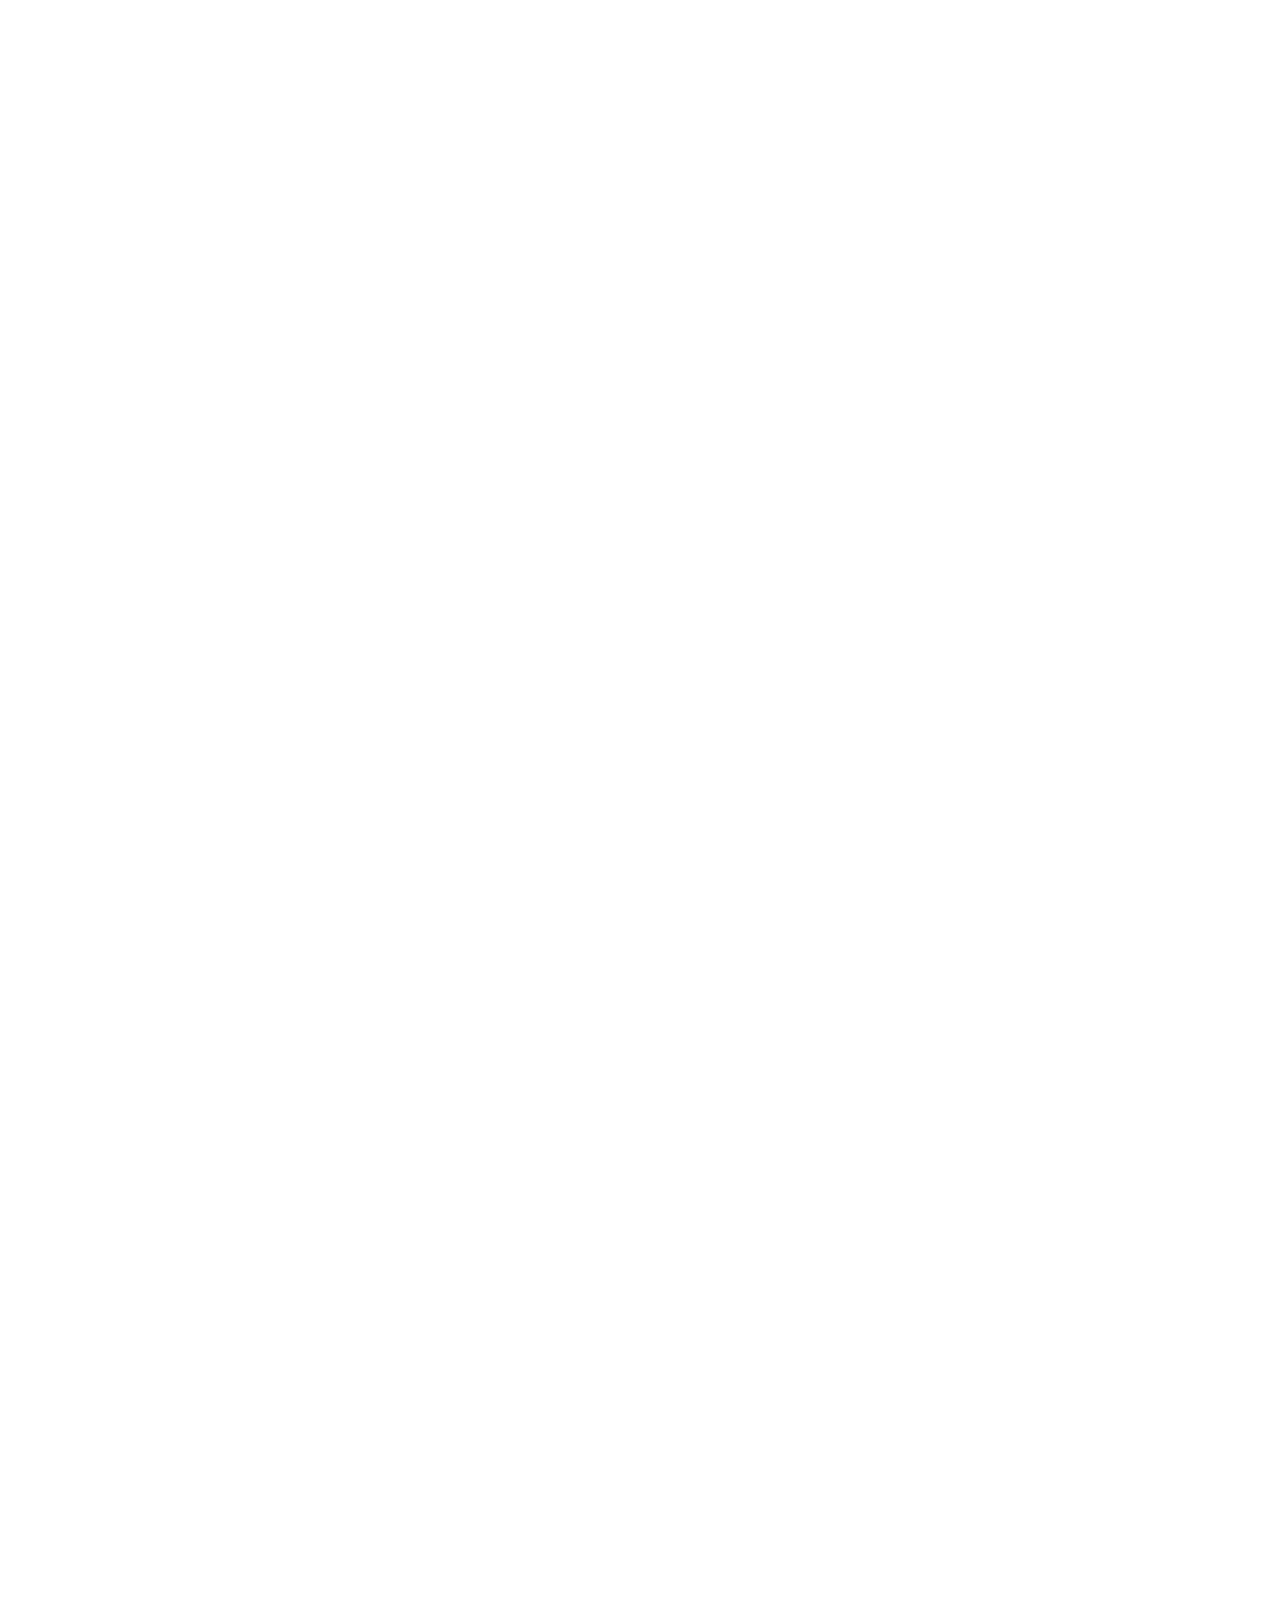
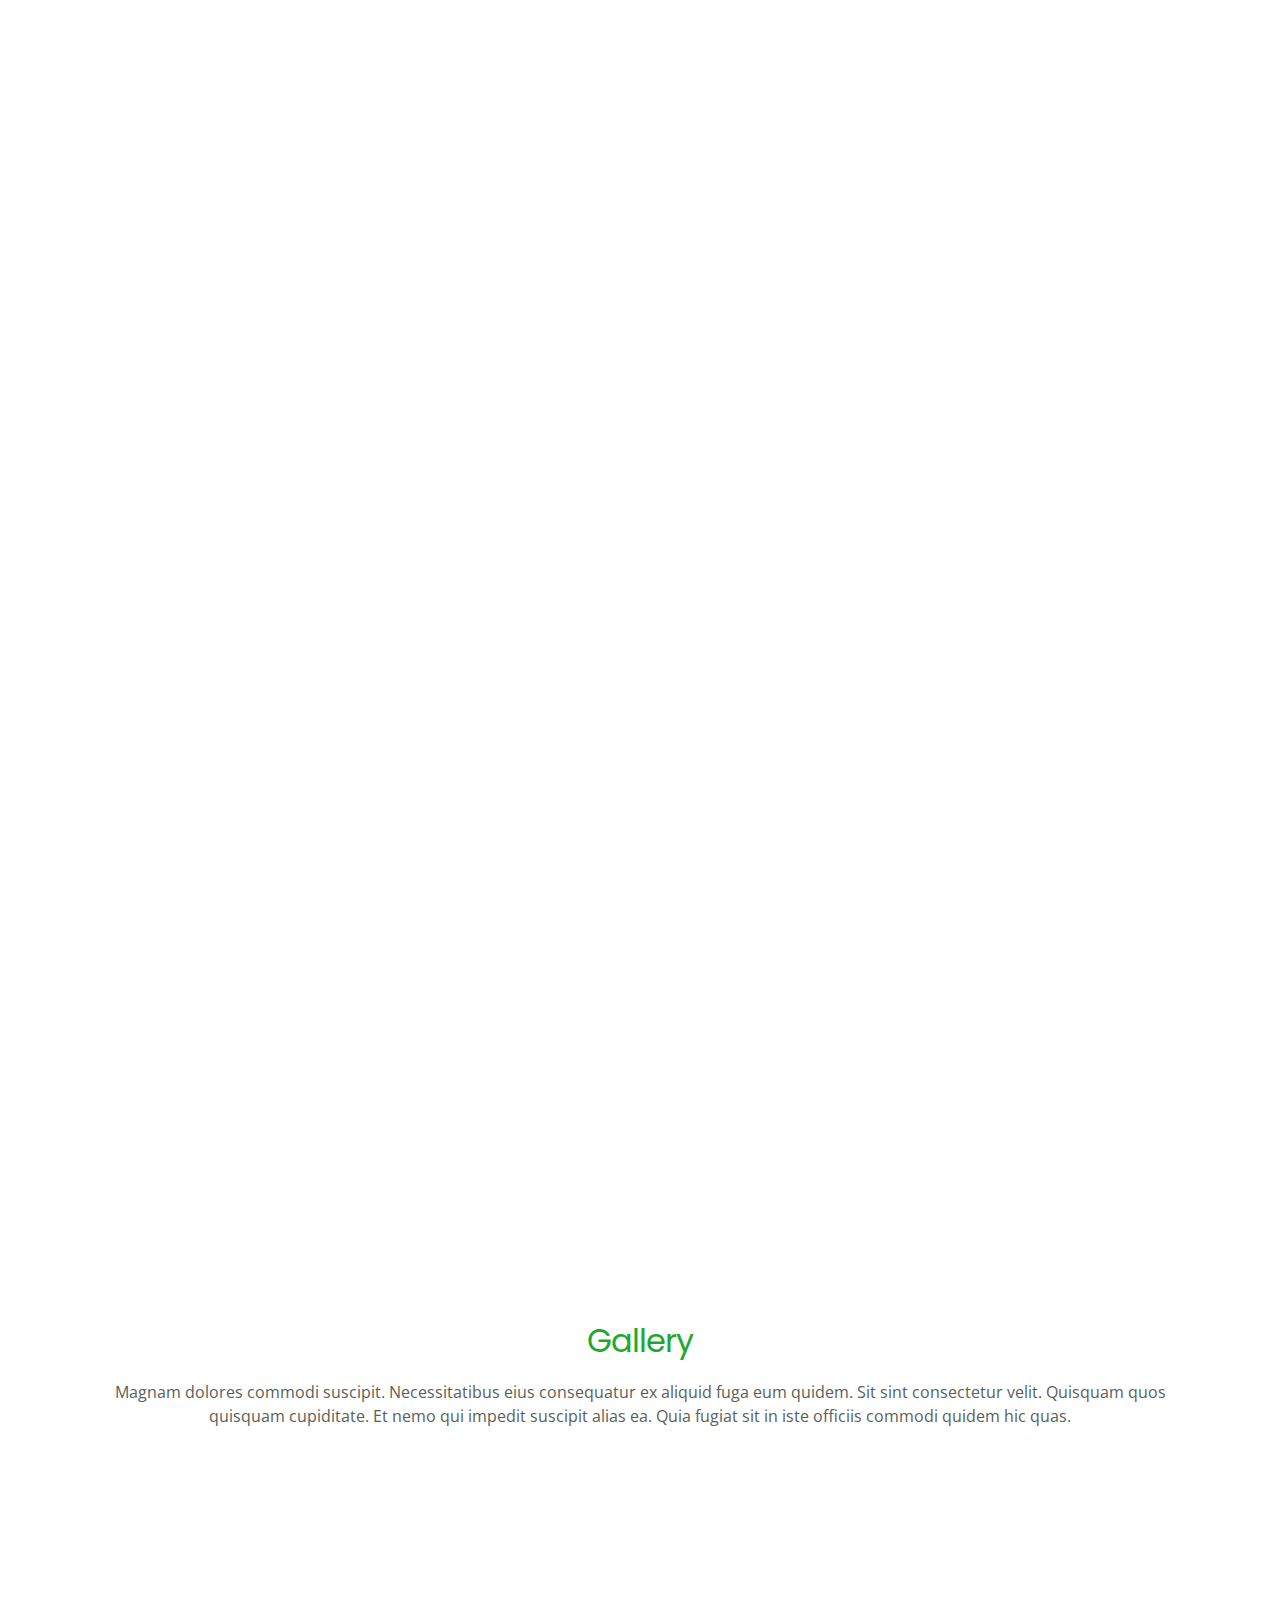
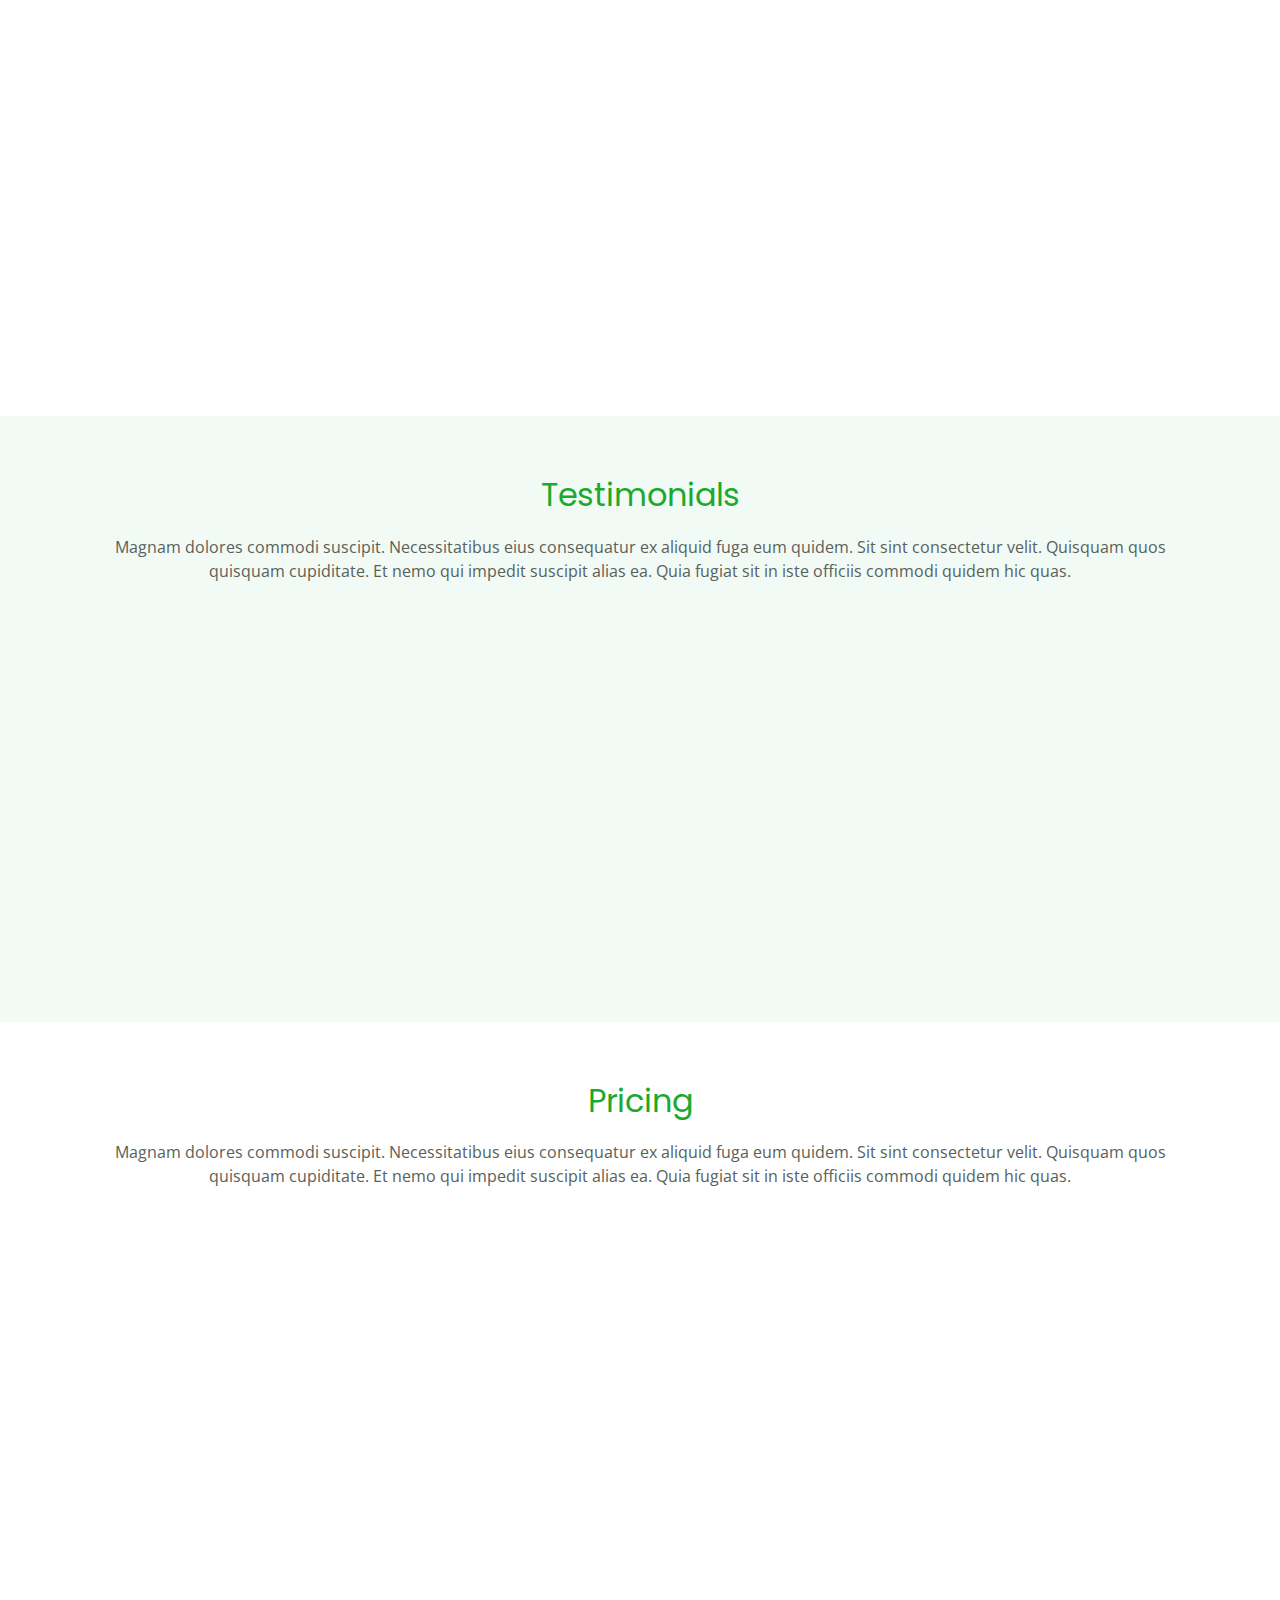
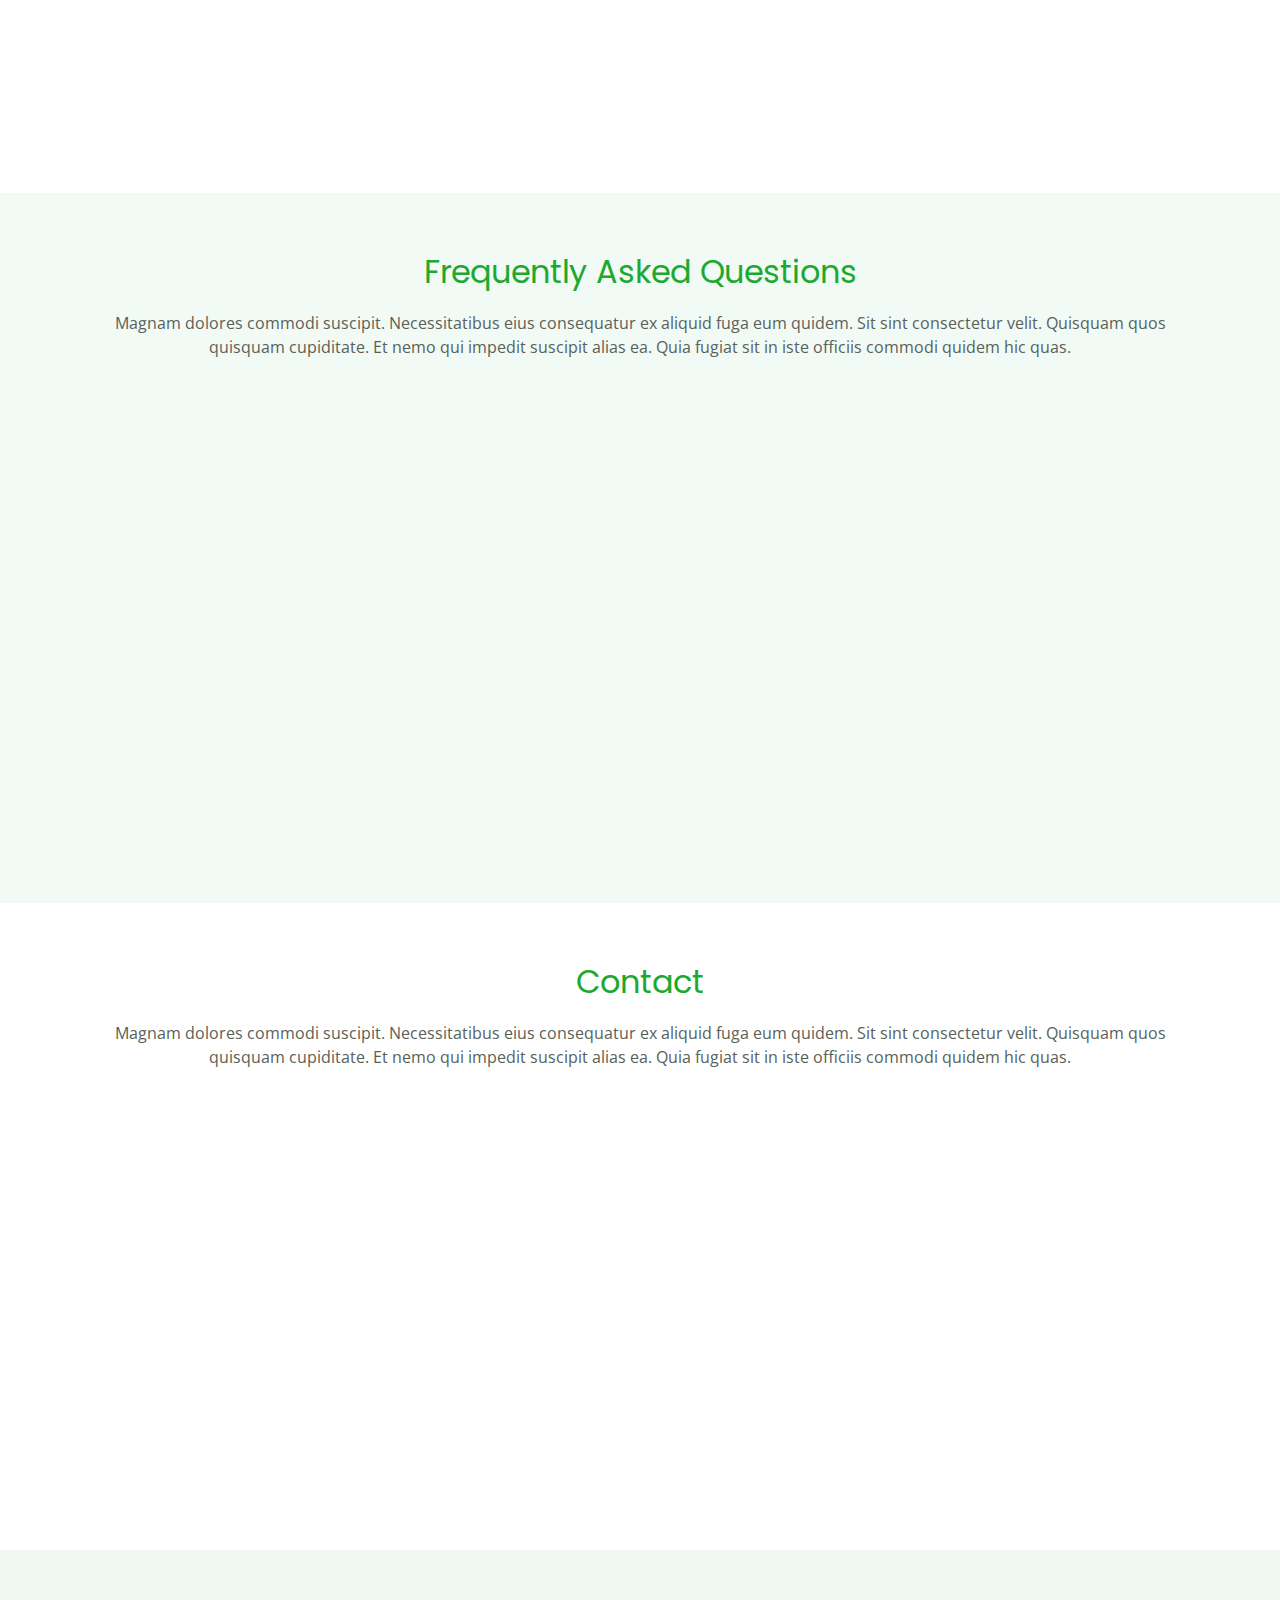
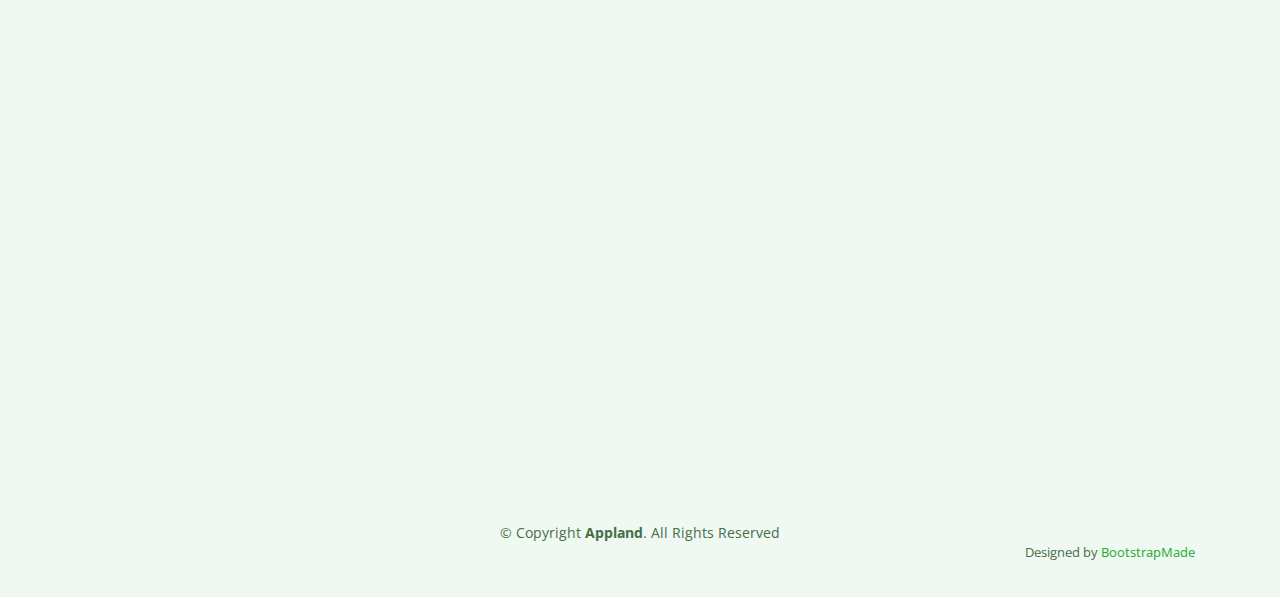
<file: index copy.html>
<!DOCTYPE html>
<html lang="en">

<head>
  <meta charset="utf-8">
  <meta content="width=device-width, initial-scale=1.0" name="viewport">

  <title>Appland Bootstrap Template - Index</title>
  <meta content="" name="descriptison">
  <meta content="" name="keywords">

  <!-- Favicons -->
  <link href="assets/img/favicon.png" rel="icon">
  <link href="assets/img/apple-touch-icon.png" rel="apple-touch-icon">

  <!-- Google Fonts -->
  <link href="https://fonts.googleapis.com/css?family=Open+Sans:300,300i,400,400i,600,600i,700,700i|Raleway:300,300i,400,400i,500,500i,600,600i,700,700i|Poppins:300,300i,400,400i,500,500i,600,600i,700,700i" rel="stylesheet">

  <!-- Vendor CSS Files -->
  <link href="assets/vendor/bootstrap/css/bootstrap.min.css" rel="stylesheet">
  <link href="assets/vendor/icofont/icofont.min.css" rel="stylesheet">
  <link href="assets/vendor/boxicons/css/boxicons.min.css" rel="stylesheet">
  <link href="assets/vendor/owl.carousel/assets/owl.carousel.min.css" rel="stylesheet">
  <link href="assets/vendor/venobox/venobox.css" rel="stylesheet">
  <link href="assets/vendor/aos/aos.css" rel="stylesheet">

  <!-- Template Main CSS File -->
  <link href="assets/css/style.css" rel="stylesheet">

  <!-- =======================================================
  * Template Name: Appland - v2.0.0
  * Template URL: https://bootstrapmade.com/free-bootstrap-app-landing-page-template/
  * Author: BootstrapMade.com
  * License: https://bootstrapmade.com/license/
  ======================================================== -->
</head>

<body>

  <!-- ======= Header ======= -->
  <header id="header" class="fixed-top">
    <div class="container d-flex">

      <div class="logo mr-auto">
        <h1 class="text-light"><a href="index.html">Appland</a></h1>
        <!-- Uncomment below if you prefer to use an image logo -->
        <!-- <a href="index.html"><img src="assets/img/logo.png" alt="" class="img-fluid"></a>-->
      </div>

      <nav class="nav-menu d-none d-lg-block">
        <ul>
          <li class="active"><a href="#header">Home</a></li>
          <li><a href="#features">App Features</a></li>
          <li><a href="#gallery">Gallery</a></li>
          <li><a href="#pricing">Pricing</a></li>
          <li><a href="#faq">F.A.Q</a></li>
          <li><a href="#contact">Contact Us</a></li>

          <li class="get-started"><a href="#features">Get Started</a></li>
        </ul>
      </nav><!-- .nav-menu -->

    </div>
  </header><!-- End Header -->

  <!-- ======= Hero Section ======= -->
  <section id="hero" class="d-flex align-items-center">

    <div class="container">
      <div class="row">
        <div class="col-lg-6 d-lg-flex flex-lg-column justify-content-center align-items-stretch pt-5 pt-lg-0 order-2 order-lg-1" data-aos="fade-up">
          <div>
            <h1>App landing page template</h1>
            <h2>Lorem ipsum dolor sit amet, tota senserit percipitur ius ut, usu et fastidii forensibus voluptatibus. His ei nihil feugait</h2>
            <a href="#" class="download-btn"><i class="bx bxl-play-store"></i> Google Play</a>
            <a href="#" class="download-btn"><i class="bx bxl-apple"></i> App Store</a>
          </div>
        </div>
        <div class="col-lg-6 d-lg-flex flex-lg-column align-items-stretch order-1 order-lg-2 hero-img" data-aos="fade-up">
          <img src="assets/img/hero-img.png" class="img-fluid" alt="">
        </div>
      </div>
    </div>

  </section><!-- End Hero -->

  <main id="main">

    <!-- ======= App Features Section ======= -->
    <section id="features" class="features">
      <div class="container">

        <div class="section-title">
          <h2>App Features</h2>
          <p>Magnam dolores commodi suscipit. Necessitatibus eius consequatur ex aliquid fuga eum quidem. Sit sint consectetur velit. Quisquam quos quisquam cupiditate. Et nemo qui impedit suscipit alias ea. Quia fugiat sit in iste officiis commodi quidem hic quas.</p>
        </div>

        <div class="row no-gutters">
          <div class="col-xl-7 d-flex align-items-stretch order-2 order-lg-1">
            <div class="content d-flex flex-column justify-content-center">
              <div class="row">
                <div class="col-md-6 icon-box" data-aos="fade-up">
                  <i class="bx bx-receipt"></i>
                  <h4>Corporis voluptates sit</h4>
                  <p>Consequuntur sunt aut quasi enim aliquam quae harum pariatur laboris nisi ut aliquip</p>
                </div>
                <div class="col-md-6 icon-box" data-aos="fade-up" data-aos-delay="100">
                  <i class="bx bx-cube-alt"></i>
                  <h4>Ullamco laboris nisi</h4>
                  <p>Excepteur sint occaecat cupidatat non proident, sunt in culpa qui officia deserunt</p>
                </div>
                <div class="col-md-6 icon-box" data-aos="fade-up" data-aos-delay="200">
                  <i class="bx bx-images"></i>
                  <h4>Labore consequatur</h4>
                  <p>Aut suscipit aut cum nemo deleniti aut omnis. Doloribus ut maiores omnis facere</p>
                </div>
                <div class="col-md-6 icon-box" data-aos="fade-up" data-aos-delay="300">
                  <i class="bx bx-shield"></i>
                  <h4>Beatae veritatis</h4>
                  <p>Expedita veritatis consequuntur nihil tempore laudantium vitae denat pacta</p>
                </div>
                <div class="col-md-6 icon-box" data-aos="fade-up" data-aos-delay="400">
                  <i class="bx bx-atom"></i>
                  <h4>Molestiae dolor</h4>
                  <p>Et fuga et deserunt et enim. Dolorem architecto ratione tensa raptor marte</p>
                </div>
                <div class="col-md-6 icon-box" data-aos="fade-up" data-aos-delay="500">
                  <i class="bx bx-id-card"></i>
                  <h4>Explicabo consectetur</h4>
                  <p>Est autem dicta beatae suscipit. Sint veritatis et sit quasi ab aut inventore</p>
                </div>
              </div>
            </div>
          </div>
          <div class="image col-xl-5 d-flex align-items-stretch justify-content-center order-1 order-lg-2" data-aos="fade-left" data-aos-delay="100">
            <img src="assets/img/features.svg" class="img-fluid" alt="">
          </div>
        </div>

      </div>
    </section><!-- End App Features Section -->

    <!-- ======= Details Section ======= -->
    <section id="details" class="details">
      <div class="container">

        <div class="row content">
          <div class="col-md-4" data-aos="fade-right">
            <img src="assets/img/details-1.png" class="img-fluid" alt="">
          </div>
          <div class="col-md-8 pt-4" data-aos="fade-up">
            <h3>Voluptatem dignissimos provident quasi corporis voluptates sit assumenda.</h3>
            <p class="font-italic">
              Lorem ipsum dolor sit amet, consectetur adipiscing elit, sed do eiusmod tempor incididunt ut labore et dolore
              magna aliqua.
            </p>
            <ul>
              <li><i class="icofont-check"></i> Ullamco laboris nisi ut aliquip ex ea commodo consequat.</li>
              <li><i class="icofont-check"></i> Duis aute irure dolor in reprehenderit in voluptate velit.</li>
              <li><i class="icofont-check"></i> Iure at voluptas aspernatur dignissimos doloribus repudiandae.</li>
              <li><i class="icofont-check"></i> Est ipsa assumenda id facilis nesciunt placeat sed doloribus praesentium.</li>
            </ul>
            <p>
              Voluptas nisi in quia excepturi nihil voluptas nam et ut. Expedita omnis eum consequatur non. Sed in asperiores aut repellendus. Error quisquam ab maiores. Quibusdam sit in officia
            </p>
          </div>
        </div>

        <div class="row content">
          <div class="col-md-4 order-1 order-md-2" data-aos="fade-left">
            <img src="assets/img/details-2.png" class="img-fluid" alt="">
          </div>
          <div class="col-md-8 pt-5 order-2 order-md-1" data-aos="fade-up">
            <h3>Corporis temporibus maiores provident</h3>
            <p class="font-italic">
              Lorem ipsum dolor sit amet, consectetur adipiscing elit, sed do eiusmod tempor incididunt ut labore et dolore
              magna aliqua.
            </p>
            <p>
              Ullamco laboris nisi ut aliquip ex ea commodo consequat. Duis aute irure dolor in reprehenderit in voluptate
              velit esse cillum dolore eu fugiat nulla pariatur. Excepteur sint occaecat cupidatat non proident, sunt in
              culpa qui officia deserunt mollit anim id est laborum
            </p>
            <p>
              Inventore id enim dolor dicta qui et magni molestiae. Mollitia optio officia illum ut cupiditate eos autem. Soluta dolorum repellendus repellat amet autem rerum illum in. Quibusdam occaecati est nisi esse. Saepe aut dignissimos distinctio id enim.
            </p>
          </div>
        </div>

        <div class="row content">
          <div class="col-md-4" data-aos="fade-right">
            <img src="assets/img/details-3.png" class="img-fluid" alt="">
          </div>
          <div class="col-md-8 pt-5" data-aos="fade-up">
            <h3>Sunt consequatur ad ut est nulla consectetur reiciendis animi voluptas</h3>
            <p>Cupiditate placeat cupiditate placeat est ipsam culpa. Delectus quia minima quod. Sunt saepe odit aut quia voluptatem hic voluptas dolor doloremque.</p>
            <ul>
              <li><i class="icofont-check"></i> Ullamco laboris nisi ut aliquip ex ea commodo consequat.</li>
              <li><i class="icofont-check"></i> Duis aute irure dolor in reprehenderit in voluptate velit.</li>
              <li><i class="icofont-check"></i> Facilis ut et voluptatem aperiam. Autem soluta ad fugiat.</li>
            </ul>
            <p>
              Qui consequatur temporibus. Enim et corporis sit sunt harum praesentium suscipit ut voluptatem. Et nihil magni debitis consequatur est.
            </p>
            <p>
              Suscipit enim et. Ut optio esse quidem quam reiciendis esse odit excepturi. Vel dolores rerum soluta explicabo vel fugiat eum non.
            </p>
          </div>
        </div>

        <div class="row content">
          <div class="col-md-4 order-1 order-md-2" data-aos="fade-left">
            <img src="assets/img/details-4.png" class="img-fluid" alt="">
          </div>
          <div class="col-md-8 pt-5 order-2 order-md-1" data-aos="fade-up">
            <h3>Quas et necessitatibus eaque impedit ipsum animi consequatur incidunt in</h3>
            <p class="font-italic">
              Lorem ipsum dolor sit amet, consectetur adipiscing elit, sed do eiusmod tempor incididunt ut labore et dolore
              magna aliqua.
            </p>
            <p>
              Ullamco laboris nisi ut aliquip ex ea commodo consequat. Duis aute irure dolor in reprehenderit in voluptate
              velit esse cillum dolore eu fugiat nulla pariatur. Excepteur sint occaecat cupidatat non proident, sunt in
              culpa qui officia deserunt mollit anim id est laborum
            </p>
            <ul>
              <li><i class="icofont-check"></i> Et praesentium laboriosam architecto nam .</li>
              <li><i class="icofont-check"></i> Eius et voluptate. Enim earum tempore aliquid. Nobis et sunt consequatur. Aut repellat in numquam velit quo dignissimos et.</li>
              <li><i class="icofont-check"></i> Facilis ut et voluptatem aperiam. Autem soluta ad fugiat.</li>
            </ul>
          </div>
        </div>

      </div>
    </section><!-- End Details Section -->

    <!-- ======= Gallery Section ======= -->
    <section id="gallery" class="gallery">
      <div class="container">

        <div class="section-title">
          <h2>Gallery</h2>
          <p>Magnam dolores commodi suscipit. Necessitatibus eius consequatur ex aliquid fuga eum quidem. Sit sint consectetur velit. Quisquam quos quisquam cupiditate. Et nemo qui impedit suscipit alias ea. Quia fugiat sit in iste officiis commodi quidem hic quas.</p>
        </div>

        <div class="owl-carousel gallery-carousel" data-aos="fade-up">
          <a href="assets/img/gallery/gallery-1.png" class="venobox" data-gall="gallery-carousel"><img src="assets/img/gallery/gallery-1.png" alt=""></a>
          <a href="assets/img/gallery/gallery-2.png" class="venobox" data-gall="gallery-carousel"><img src="assets/img/gallery/gallery-2.png" alt=""></a>
          <a href="assets/img/gallery/gallery-3.png" class="venobox" data-gall="gallery-carousel"><img src="assets/img/gallery/gallery-3.png" alt=""></a>
          <a href="assets/img/gallery/gallery-4.png" class="venobox" data-gall="gallery-carousel"><img src="assets/img/gallery/gallery-4.png" alt=""></a>
          <a href="assets/img/gallery/gallery-5.png" class="venobox" data-gall="gallery-carousel"><img src="assets/img/gallery/gallery-5.png" alt=""></a>
          <a href="assets/img/gallery/gallery-6.png" class="venobox" data-gall="gallery-carousel"><img src="assets/img/gallery/gallery-6.png" alt=""></a>
          <a href="assets/img/gallery/gallery-7.png" class="venobox" data-gall="gallery-carousel"><img src="assets/img/gallery/gallery-7.png" alt=""></a>
          <a href="assets/img/gallery/gallery-8.png" class="venobox" data-gall="gallery-carousel"><img src="assets/img/gallery/gallery-8.png" alt=""></a>
          <a href="assets/img/gallery/gallery-9.png" class="venobox" data-gall="gallery-carousel"><img src="assets/img/gallery/gallery-9.png" alt=""></a>
          <a href="assets/img/gallery/gallery-10.png" class="venobox" data-gall="gallery-carousel"><img src="assets/img/gallery/gallery-10.png" alt=""></a>
          <a href="assets/img/gallery/gallery-11.png" class="venobox" data-gall="gallery-carousel"><img src="assets/img/gallery/gallery-11.png" alt=""></a>
          <a href="assets/img/gallery/gallery-12.png" class="venobox" data-gall="gallery-carousel"><img src="assets/img/gallery/gallery-12.png" alt=""></a>
        </div>

      </div>
    </section><!-- End Gallery Section -->

    <!-- ======= Testimonials Section ======= -->
    <section id="testimonials" class="testimonials section-bg">
      <div class="container">

        <div class="section-title">
          <h2>Testimonials</h2>
          <p>Magnam dolores commodi suscipit. Necessitatibus eius consequatur ex aliquid fuga eum quidem. Sit sint consectetur velit. Quisquam quos quisquam cupiditate. Et nemo qui impedit suscipit alias ea. Quia fugiat sit in iste officiis commodi quidem hic quas.</p>
        </div>

        <div class="owl-carousel testimonials-carousel" data-aos="fade-up">

          <div class="testimonial-wrap">
            <div class="testimonial-item">
              <img src="assets/img/testimonials/testimonials-1.jpg" class="testimonial-img" alt="">
              <h3>Saul Goodman</h3>
              <h4>Ceo &amp; Founder</h4>
              <p>
                <i class="bx bxs-quote-alt-left quote-icon-left"></i>
                Proin iaculis purus consequat sem cure digni ssim donec porttitora entum suscipit rhoncus. Accusantium quam, ultricies eget id, aliquam eget nibh et. Maecen aliquam, risus at semper.
                <i class="bx bxs-quote-alt-right quote-icon-right"></i>
              </p>
            </div>
          </div>

          <div class="testimonial-wrap">
            <div class="testimonial-item">
              <img src="assets/img/testimonials/testimonials-2.jpg" class="testimonial-img" alt="">
              <h3>Sara Wilsson</h3>
              <h4>Designer</h4>
              <p>
                <i class="bx bxs-quote-alt-left quote-icon-left"></i>
                Export tempor illum tamen malis malis eram quae irure esse labore quem cillum quid cillum eram malis quorum velit fore eram velit sunt aliqua noster fugiat irure amet legam anim culpa.
                <i class="bx bxs-quote-alt-right quote-icon-right"></i>
              </p>
            </div>
          </div>

          <div class="testimonial-wrap">
            <div class="testimonial-item">
              <img src="assets/img/testimonials/testimonials-3.jpg" class="testimonial-img" alt="">
              <h3>Jena Karlis</h3>
              <h4>Store Owner</h4>
              <p>
                <i class="bx bxs-quote-alt-left quote-icon-left"></i>
                Enim nisi quem export duis labore cillum quae magna enim sint quorum nulla quem veniam duis minim tempor labore quem eram duis noster aute amet eram fore quis sint minim.
                <i class="bx bxs-quote-alt-right quote-icon-right"></i>
              </p>
            </div>
          </div>

          <div class="testimonial-wrap">
            <div class="testimonial-item">
              <img src="assets/img/testimonials/testimonials-4.jpg" class="testimonial-img" alt="">
              <h3>Matt Brandon</h3>
              <h4>Freelancer</h4>
              <p>
                <i class="bx bxs-quote-alt-left quote-icon-left"></i>
                Fugiat enim eram quae cillum dolore dolor amet nulla culpa multos export minim fugiat minim velit minim dolor enim duis veniam ipsum anim magna sunt elit fore quem dolore labore illum veniam.
                <i class="bx bxs-quote-alt-right quote-icon-right"></i>
              </p>
            </div>
          </div>

          <div class="testimonial-wrap">
            <div class="testimonial-item">
              <img src="assets/img/testimonials/testimonials-5.jpg" class="testimonial-img" alt="">
              <h3>John Larson</h3>
              <h4>Entrepreneur</h4>
              <p>
                <i class="bx bxs-quote-alt-left quote-icon-left"></i>
                Quis quorum aliqua sint quem legam fore sunt eram irure aliqua veniam tempor noster veniam enim culpa labore duis sunt culpa nulla illum cillum fugiat legam esse veniam culpa fore nisi cillum quid.
                <i class="bx bxs-quote-alt-right quote-icon-right"></i>
              </p>
            </div>
          </div>

        </div>

      </div>
    </section><!-- End Testimonials Section -->

    <!-- ======= Pricing Section ======= -->
    <section id="pricing" class="pricing">
      <div class="container">

        <div class="section-title">
          <h2>Pricing</h2>
          <p>Magnam dolores commodi suscipit. Necessitatibus eius consequatur ex aliquid fuga eum quidem. Sit sint consectetur velit. Quisquam quos quisquam cupiditate. Et nemo qui impedit suscipit alias ea. Quia fugiat sit in iste officiis commodi quidem hic quas.</p>
        </div>

        <div class="row no-gutters">

          <div class="col-lg-4 box" data-aos="fade-right">
            <h3>Free</h3>
            <h4>$0<span>per month</span></h4>
            <ul>
              <li><i class="bx bx-check"></i> Quam adipiscing vitae proin</li>
              <li><i class="bx bx-check"></i> Nec feugiat nisl pretium</li>
              <li><i class="bx bx-check"></i> Nulla at volutpat diam uteera</li>
              <li class="na"><i class="bx bx-x"></i> <span>Pharetra massa massa ultricies</span></li>
              <li class="na"><i class="bx bx-x"></i> <span>Massa ultricies mi quis hendrerit</span></li>
            </ul>
            <a href="#" class="get-started-btn">Get Started</a>
          </div>

          <div class="col-lg-4 box featured" data-aos="fade-up">
            <h3>Business</h3>
            <h4>$29<span>per month</span></h4>
            <ul>
              <li><i class="bx bx-check"></i> Quam adipiscing vitae proin</li>
              <li><i class="bx bx-check"></i> Nec feugiat nisl pretium</li>
              <li><i class="bx bx-check"></i> Nulla at volutpat diam uteera</li>
              <li><i class="bx bx-check"></i> Pharetra massa massa ultricies</li>
              <li><i class="bx bx-check"></i> Massa ultricies mi quis hendrerit</li>
            </ul>
            <a href="#" class="get-started-btn">Get Started</a>
          </div>

          <div class="col-lg-4 box" data-aos="fade-left">
            <h3>Developer</h3>
            <h4>$49<span>per month</span></h4>
            <ul>
              <li><i class="bx bx-check"></i> Quam adipiscing vitae proin</li>
              <li><i class="bx bx-check"></i> Nec feugiat nisl pretium</li>
              <li><i class="bx bx-check"></i> Nulla at volutpat diam uteera</li>
              <li><i class="bx bx-check"></i> Pharetra massa massa ultricies</li>
              <li><i class="bx bx-check"></i> Massa ultricies mi quis hendrerit</li>
            </ul>
            <a href="#" class="get-started-btn">Get Started</a>
          </div>

        </div>

      </div>
    </section><!-- End Pricing Section -->

    <!-- ======= Frequently Asked Questions Section ======= -->
    <section id="faq" class="faq section-bg">
      <div class="container">

        <div class="section-title">

          <h2>Frequently Asked Questions</h2>
          <p>Magnam dolores commodi suscipit. Necessitatibus eius consequatur ex aliquid fuga eum quidem. Sit sint consectetur velit. Quisquam quos quisquam cupiditate. Et nemo qui impedit suscipit alias ea. Quia fugiat sit in iste officiis commodi quidem hic quas.</p>
        </div>

        <div class="accordion-list">
          <ul>
            <li data-aos="fade-up">
              <i class="bx bx-help-circle icon-help"></i> <a data-toggle="collapse" class="collapse" href="#accordion-list-1">Non consectetur a erat nam at lectus urna duis? <i class="bx bx-chevron-down icon-show"></i><i class="bx bx-chevron-up icon-close"></i></a>
              <div id="accordion-list-1" class="collapse show" data-parent=".accordion-list">
                <p>
                  Feugiat pretium nibh ipsum consequat. Tempus iaculis urna id volutpat lacus laoreet non curabitur gravida. Venenatis lectus magna fringilla urna porttitor rhoncus dolor purus non.
                </p>
              </div>
            </li>

            <li data-aos="fade-up" data-aos-delay="100">
              <i class="bx bx-help-circle icon-help"></i> <a data-toggle="collapse" href="#accordion-list-2" class="collapsed">Feugiat scelerisque varius morbi enim nunc? <i class="bx bx-chevron-down icon-show"></i><i class="bx bx-chevron-up icon-close"></i></a>
              <div id="accordion-list-2" class="collapse" data-parent=".accordion-list">
                <p>
                  Dolor sit amet consectetur adipiscing elit pellentesque habitant morbi. Id interdum velit laoreet id donec ultrices. Fringilla phasellus faucibus scelerisque eleifend donec pretium. Est pellentesque elit ullamcorper dignissim. Mauris ultrices eros in cursus turpis massa tincidunt dui.
                </p>
              </div>
            </li>

            <li data-aos="fade-up" data-aos-delay="200">
              <i class="bx bx-help-circle icon-help"></i> <a data-toggle="collapse" href="#accordion-list-3" class="collapsed">Dolor sit amet consectetur adipiscing elit? <i class="bx bx-chevron-down icon-show"></i><i class="bx bx-chevron-up icon-close"></i></a>
              <div id="accordion-list-3" class="collapse" data-parent=".accordion-list">
                <p>
                  Eleifend mi in nulla posuere sollicitudin aliquam ultrices sagittis orci. Faucibus pulvinar elementum integer enim. Sem nulla pharetra diam sit amet nisl suscipit. Rutrum tellus pellentesque eu tincidunt. Lectus urna duis convallis convallis tellus. Urna molestie at elementum eu facilisis sed odio morbi quis
                </p>
              </div>
            </li>

            <li data-aos="fade-up" data-aos-delay="300">
              <i class="bx bx-help-circle icon-help"></i> <a data-toggle="collapse" href="#accordion-list-4" class="collapsed">Tempus quam pellentesque nec nam aliquam sem et tortor consequat? <i class="bx bx-chevron-down icon-show"></i><i class="bx bx-chevron-up icon-close"></i></a>
              <div id="accordion-list-4" class="collapse" data-parent=".accordion-list">
                <p>
                  Molestie a iaculis at erat pellentesque adipiscing commodo. Dignissim suspendisse in est ante in. Nunc vel risus commodo viverra maecenas accumsan. Sit amet nisl suscipit adipiscing bibendum est. Purus gravida quis blandit turpis cursus in.
                </p>
              </div>
            </li>

            <li data-aos="fade-up" data-aos-delay="400">
              <i class="bx bx-help-circle icon-help"></i> <a data-toggle="collapse" href="#accordion-list-5" class="collapsed">Tortor vitae purus faucibus ornare. Varius vel pharetra vel turpis nunc eget lorem dolor? <i class="bx bx-chevron-down icon-show"></i><i class="bx bx-chevron-up icon-close"></i></a>
              <div id="accordion-list-5" class="collapse" data-parent=".accordion-list">
                <p>
                  Laoreet sit amet cursus sit amet dictum sit amet justo. Mauris vitae ultricies leo integer malesuada nunc vel. Tincidunt eget nullam non nisi est sit amet. Turpis nunc eget lorem dolor sed. Ut venenatis tellus in metus vulputate eu scelerisque.
                </p>
              </div>
            </li>

          </ul>
        </div>

      </div>
    </section><!-- End Frequently Asked Questions Section -->

    <!-- ======= Contact Section ======= -->
    <section id="contact" class="contact">
      <div class="container">

        <div class="section-title">
          <h2>Contact</h2>
          <p>Magnam dolores commodi suscipit. Necessitatibus eius consequatur ex aliquid fuga eum quidem. Sit sint consectetur velit. Quisquam quos quisquam cupiditate. Et nemo qui impedit suscipit alias ea. Quia fugiat sit in iste officiis commodi quidem hic quas.</p>
        </div>

        <div class="row">

          <div class="col-lg-6">
            <div class="row">
              <div class="col-lg-6 info" data-aos="fade-up">
                <i class="bx bx-map"></i>
                <h4>Address</h4>
                <p>A108 Adam Street,<br>New York, NY 535022</p>
              </div>
              <div class="col-lg-6 info" data-aos="fade-up" data-aos-delay="100">
                <i class="bx bx-phone"></i>
                <h4>Call Us</h4>
                <p>+1 5589 55488 55<br>+1 5589 22548 64</p>
              </div>
              <div class="col-lg-6 info" data-aos="fade-up" data-aos-delay="200">
                <i class="bx bx-envelope"></i>
                <h4>Email Us</h4>
                <p>contact@example.com<br>info@example.com</p>
              </div>
              <div class="col-lg-6 info" data-aos="fade-up" data-aos-delay="300">
                <i class="bx bx-time-five"></i>
                <h4>Working Hours</h4>
                <p>Mon - Fri: 9AM to 5PM<br>Sunday: 9AM to 1PM</p>
              </div>
            </div>
          </div>

          <div class="col-lg-6">
            <form action="forms/contact.php" method="post" role="form" class="php-email-form" data-aos="fade-up">
              <div class="form-group">
                <input placeholder="Your Name" type="text" name="name" class="form-control" id="name" data-rule="minlen:4" data-msg="Please enter at least 4 chars" />
                <div class="validate"></div>
              </div>
              <div class="form-group">
                <input placeholder="Your Email" type="email" class="form-control" name="email" id="email" data-rule="email" data-msg="Please enter a valid email" />
                <div class="validate"></div>
              </div>
              <div class="form-group">
                <input placeholder="Subject" type="text" class="form-control" name="subject" id="subject" data-rule="minlen:4" data-msg="Please enter at least 8 chars of subject" />
                <div class="validate"></div>
              </div>
              <div class="form-group">
                <textarea placeholder="Message" class="form-control" name="message" rows="5" data-rule="required" data-msg="Please write something for us"></textarea>
                <div class="validate"></div>
              </div>
              <div class="mb-3">
                <div class="loading">Loading</div>
                <div class="error-message"></div>
                <div class="sent-message">Your message has been sent. Thank you!</div>
              </div>
              <div class="text-center"><button type="submit">Send Message</button></div>
            </form>
          </div>

        </div>

      </div>
    </section><!-- End Contact Section -->

  </main><!-- End #main -->

  <!-- ======= Footer ======= -->
  <footer id="footer">

    <div class="footer-newsletter" data-aos="fade-up">
      <div class="container">
        <div class="row justify-content-center">
          <div class="col-lg-6">
            <h4>Join Our Newsletter</h4>
            <p>Tamen quem nulla quae legam multos aute sint culpa legam noster magna</p>
            <form action="" method="post">
              <input type="email" name="email"><input type="submit" value="Subscribe">
            </form>
          </div>
        </div>
      </div>
    </div>

    <div class="footer-top">
      <div class="container">
        <div class="row">

          <div class="col-lg-3 col-md-6 footer-contact" data-aos="fade-up">
            <h3>Appland</h3>
            <p>
              A108 Adam Street <br>
              New York, NY 535022<br>
              United States <br><br>
              <strong>Phone:</strong> +1 5589 55488 55<br>
              <strong>Email:</strong> info@example.com<br>
            </p>
          </div>

          <div class="col-lg-3 col-md-6 footer-links" data-aos="fade-up" data-aos-delay="100">
            <h4>Useful Links</h4>
            <ul>
              <li><i class="bx bx-chevron-right"></i> <a href="#">Home</a></li>
              <li><i class="bx bx-chevron-right"></i> <a href="#">About us</a></li>
              <li><i class="bx bx-chevron-right"></i> <a href="#">Services</a></li>
              <li><i class="bx bx-chevron-right"></i> <a href="#">Terms of service</a></li>
              <li><i class="bx bx-chevron-right"></i> <a href="#">Privacy policy</a></li>
            </ul>
          </div>

          <div class="col-lg-3 col-md-6 footer-links" data-aos="fade-up" data-aos-delay="200">
            <h4>Our Services</h4>
            <ul>
              <li><i class="bx bx-chevron-right"></i> <a href="#">Web Design</a></li>
              <li><i class="bx bx-chevron-right"></i> <a href="#">Web Development</a></li>
              <li><i class="bx bx-chevron-right"></i> <a href="#">Product Management</a></li>
              <li><i class="bx bx-chevron-right"></i> <a href="#">Marketing</a></li>
              <li><i class="bx bx-chevron-right"></i> <a href="#">Graphic Design</a></li>
            </ul>
          </div>

          <div class="col-lg-3 col-md-6 footer-links" data-aos="fade-up" data-aos-delay="300">
            <h4>Our Social Networks</h4>
            <p>Cras fermentum odio eu feugiat lide par naso tierra videa magna derita valies</p>
            <div class="social-links mt-3">
              <a href="#" class="twitter"><i class="bx bxl-twitter"></i></a>
              <a href="#" class="facebook"><i class="bx bxl-facebook"></i></a>
              <a href="#" class="instagram"><i class="bx bxl-instagram"></i></a>
              <a href="#" class="google-plus"><i class="bx bxl-skype"></i></a>
              <a href="#" class="linkedin"><i class="bx bxl-linkedin"></i></a>
            </div>
          </div>

        </div>
      </div>
    </div>

    <div class="container py-4">
      <div class="copyright">
        &copy; Copyright <strong><span>Appland</span></strong>. All Rights Reserved
      </div>
      <div class="credits">
        <!-- All the links in the footer should remain intact. -->
        <!-- You can delete the links only if you purchased the pro version. -->
        <!-- Licensing information: https://bootstrapmade.com/license/ -->
        <!-- Purchase the pro version with working PHP/AJAX contact form: https://bootstrapmade.com/free-bootstrap-app-landing-page-template/ -->
        Designed by <a href="https://bootstrapmade.com/">BootstrapMade</a>
      </div>
    </div>
  </footer><!-- End Footer -->

  <a href="#" class="back-to-top"><i class="icofont-simple-up"></i></a>

  <!-- Vendor JS Files -->
  <script src="assets/vendor/jquery/jquery.min.js"></script>
  <script src="assets/vendor/bootstrap/js/bootstrap.bundle.min.js"></script>
  <script src="assets/vendor/jquery.easing/jquery.easing.min.js"></script>
  <script src="assets/vendor/php-email-form/validate.js"></script>
  <script src="assets/vendor/owl.carousel/owl.carousel.min.js"></script>
  <script src="assets/vendor/venobox/venobox.min.js"></script>
  <script src="assets/vendor/aos/aos.js"></script>

  <!-- Template Main JS File -->
  <script src="assets/js/main.js"></script>

</body>

</html>
</file>
<file: assets/vendor/venobox/venobox.css>
/* ------ venobox.css --------*/
.vbox-overlay *, .vbox-overlay *:before, .vbox-overlay *:after{
    -webkit-backface-visibility: hidden;
    -webkit-box-sizing:border-box;
    -moz-box-sizing:border-box;
    box-sizing:border-box;
}
.vbox-overlay * { 
    -webkit-backface-visibility: visible;
    backface-visibility: visible;
}
.vbox-overlay{
    display: -webkit-flex;
    display: flex;
    -webkit-flex-direction: column;
    flex-direction: column;
    -webkit-justify-content: center;
    justify-content: center;
    -webkit-align-items: center;
    align-items: center;
    position: fixed;
    left: 0;
    top: 0;
    bottom: 0;
    right: 0;
    z-index: 1040;
    -webkit-transform:translateZ(1000px);
    transform: translateZ(1000px);
    transform-style: preserve-3d;
}

/* ----- navigation ----- */
.vbox-title{
    width: 100%;
    height: 40px;
    float: left;
    text-align: center;
    line-height: 28px;
    font-size: 12px;
    padding: 6px 40px;
    overflow: hidden;
    position: fixed;
    display: none;
    left: 0;
    z-index: 1050;
}
.vbox-close{
    cursor: pointer;
    position: fixed;
    top: -1px;
    right: 0;
    width: 50px;
    height: 40px;
    padding: 6px;
    display: block;
    background-position:10px center;
    overflow: hidden;
    font-size: 24px;
    line-height: 1;
    text-align: center;
    z-index: 1050;
}
.vbox-num{
    cursor: pointer;
    position: fixed;
    left: 0;
    height: 40px;
    display: block;
    overflow: hidden;
    line-height: 28px;
    font-size: 12px;
    padding: 6px 10px;
    display: none;
    z-index: 1050;
}
/* ----- navigation ARROWS ----- */
.vbox-next, .vbox-prev{
    position: fixed;
    top: 50%;
    margin-top: -15px;
    overflow: hidden;
    cursor: pointer;
    display: block;
    width: 45px;
    height: 45px;
    z-index: 1050;
}
.vbox-next span, .vbox-prev span{
    position: relative;
    width: 20px;
    height: 20px;
    border: 2px solid transparent;
    border-top-color: #B6B6B6;
    border-right-color: #B6B6B6;
    text-indent: -100px;
    position: absolute;
    top: 8px;
    display: block;
}
.vbox-prev{
    left: 15px;
}
.vbox-next{
    right: 15px;
}
.vbox-prev span{
    left: 10px;
    -ms-transform: rotate(-135deg);
    -webkit-transform: rotate(-135deg);
    transform: rotate(-135deg);
}
.vbox-next span{
    -ms-transform: rotate(45deg);
    -webkit-transform: rotate(45deg);
    transform: rotate(45deg);
    right: 10px;
}
/* ------- inline window ------ */
.vbox-inline{
    width: 420px;
    height: 315px;
    height: 70vh;
    padding: 10px;
    background: #fff;
    margin: 0 auto;
    overflow: auto;
    text-align: left;
}
/* ------- Video & iFrames window ------ */
.venoframe{
    max-width: 100%;
    width: 100%;
    border: none;
    width: 100%;
    height: 260px;
    height: 70vh;
}
.venoframe.vbvid{
    height: 260px;
}
@media (min-width: 768px) {
    .venoframe, .vbox-inline{
        width: 90%;
        height: 360px;
        height: 70vh;
    }
    .venoframe.vbvid{
        width: 640px;
        height: 360px;
    }
}
@media (min-width: 992px) {
    .venoframe, .vbox-inline{
        max-width: 1200px;
        width: 80%;
        height: 540px;
        height: 70vh;
    }
    .venoframe.vbvid{
        width: 960px;
        height: 540px;
    }
}
/* 
Please do NOT edit this part! 
or at least read this note: http://i.imgur.com/7C0ws9e.gif
*/
.vbox-open{
    overflow: hidden;
}
.vbox-container{
    position: absolute;
    left: 0;
    right: 0;
    top: 0;
    bottom: 0;
    overflow-x: hidden;
    overflow-y: scroll;
    overflow-scrolling: touch;
    -webkit-overflow-scrolling: touch;
    z-index: 20;
    max-height: 100%;

}

.vbox-content{
    text-align: center;
    float: left;
    width: 100%;
    position: relative;
    overflow: hidden;
    padding: 20px 10px;
}
.vbox-container img{
    max-width: 100%;
    height: auto;
}
.vbox-figlio{
    box-shadow: 0 0 12px rgba(0,0,0,0.19), 0 6px 6px rgba(0,0,0,0.23);
    max-width: 100%;
    text-align: initial;
}
img.vbox-figlio{
    -webkit-user-select: none;
-khtml-user-select: none;
-moz-user-select: none;
-o-user-select: none;
user-select: none;
}
.vbox-content.swipe-left{
    margin-left: -200px !important;
}
.vbox-content.swipe-right{
    margin-left: 200px !important;
}
.vbox-animated{
    webkit-transition: margin 300ms ease-out;
    transition: margin 300ms ease-out;
}

/* ---------- preloader ----------
 * SPINKIT 
 * http://tobiasahlin.com/spinkit/
-------------------------------- */
.sk-double-bounce,.sk-rotating-plane{width:40px;height:40px;margin:40px auto}.sk-rotating-plane{background-color:#333;-webkit-animation:sk-rotatePlane 1.2s infinite ease-in-out;animation:sk-rotatePlane 1.2s infinite ease-in-out}@-webkit-keyframes sk-rotatePlane{0%{-webkit-transform:perspective(120px) rotateX(0) rotateY(0);transform:perspective(120px) rotateX(0) rotateY(0)}50%{-webkit-transform:perspective(120px) rotateX(-180.1deg) rotateY(0);transform:perspective(120px) rotateX(-180.1deg) rotateY(0)}100%{-webkit-transform:perspective(120px) rotateX(-180deg) rotateY(-179.9deg);transform:perspective(120px) rotateX(-180deg) rotateY(-179.9deg)}}@keyframes sk-rotatePlane{0%{-webkit-transform:perspective(120px) rotateX(0) rotateY(0);transform:perspective(120px) rotateX(0) rotateY(0)}50%{-webkit-transform:perspective(120px) rotateX(-180.1deg) rotateY(0);transform:perspective(120px) rotateX(-180.1deg) rotateY(0)}100%{-webkit-transform:perspective(120px) rotateX(-180deg) rotateY(-179.9deg);transform:perspective(120px) rotateX(-180deg) rotateY(-179.9deg)}}.sk-double-bounce{position:relative}.sk-double-bounce .sk-child{width:100%;height:100%;border-radius:50%;background-color:#333;opacity:.6;position:absolute;top:0;left:0;-webkit-animation:sk-doubleBounce 2s infinite ease-in-out;animation:sk-doubleBounce 2s infinite ease-in-out}.sk-chasing-dots .sk-child,.sk-spinner-pulse,.sk-three-bounce .sk-child{background-color:#333;border-radius:100%}.sk-double-bounce .sk-double-bounce2{-webkit-animation-delay:-1s;animation-delay:-1s}@-webkit-keyframes sk-doubleBounce{0%,100%{-webkit-transform:scale(0);transform:scale(0)}50%{-webkit-transform:scale(1);transform:scale(1)}}@keyframes sk-doubleBounce{0%,100%{-webkit-transform:scale(0);transform:scale(0)}50%{-webkit-transform:scale(1);transform:scale(1)}}.sk-wave{margin:40px auto;width:50px;height:40px;text-align:center;font-size:10px}.sk-wave .sk-rect{background-color:#333;height:100%;width:6px;display:inline-block;-webkit-animation:sk-waveStretchDelay 1.2s infinite ease-in-out;animation:sk-waveStretchDelay 1.2s infinite ease-in-out}.sk-wave .sk-rect1{-webkit-animation-delay:-1.2s;animation-delay:-1.2s}.sk-wave .sk-rect2{-webkit-animation-delay:-1.1s;animation-delay:-1.1s}.sk-wave .sk-rect3{-webkit-animation-delay:-1s;animation-delay:-1s}.sk-wave .sk-rect4{-webkit-animation-delay:-.9s;animation-delay:-.9s}.sk-wave .sk-rect5{-webkit-animation-delay:-.8s;animation-delay:-.8s}@-webkit-keyframes sk-waveStretchDelay{0%,100%,40%{-webkit-transform:scaleY(.4);transform:scaleY(.4)}20%{-webkit-transform:scaleY(1);transform:scaleY(1)}}@keyframes sk-waveStretchDelay{0%,100%,40%{-webkit-transform:scaleY(.4);transform:scaleY(.4)}20%{-webkit-transform:scaleY(1);transform:scaleY(1)}}.sk-wandering-cubes{margin:40px auto;width:40px;height:40px;position:relative}.sk-wandering-cubes .sk-cube{background-color:#333;width:10px;height:10px;position:absolute;top:0;left:0;-webkit-animation:sk-wanderingCube 1.8s ease-in-out -1.8s infinite both;animation:sk-wanderingCube 1.8s ease-in-out -1.8s infinite both}.sk-chasing-dots,.sk-spinner-pulse{width:40px;height:40px;margin:40px auto}.sk-wandering-cubes .sk-cube2{-webkit-animation-delay:-.9s;animation-delay:-.9s}@-webkit-keyframes sk-wanderingCube{0%{-webkit-transform:rotate(0);transform:rotate(0)}25%{-webkit-transform:translateX(30px) rotate(-90deg) scale(.5);transform:translateX(30px) rotate(-90deg) scale(.5)}50%{-webkit-transform:translateX(30px) translateY(30px) rotate(-179deg);transform:translateX(30px) translateY(30px) rotate(-179deg)}50.1%{-webkit-transform:translateX(30px) translateY(30px) rotate(-180deg);transform:translateX(30px) translateY(30px) rotate(-180deg)}75%{-webkit-transform:translateX(0) translateY(30px) rotate(-270deg) scale(.5);transform:translateX(0) translateY(30px) rotate(-270deg) scale(.5)}100%{-webkit-transform:rotate(-360deg);transform:rotate(-360deg)}}@keyframes sk-wanderingCube{0%{-webkit-transform:rotate(0);transform:rotate(0)}25%{-webkit-transform:translateX(30px) rotate(-90deg) scale(.5);transform:translateX(30px) rotate(-90deg) scale(.5)}50%{-webkit-transform:translateX(30px) translateY(30px) rotate(-179deg);transform:translateX(30px) translateY(30px) rotate(-179deg)}50.1%{-webkit-transform:translateX(30px) translateY(30px) rotate(-180deg);transform:translateX(30px) translateY(30px) rotate(-180deg)}75%{-webkit-transform:translateX(0) translateY(30px) rotate(-270deg) scale(.5);transform:translateX(0) translateY(30px) rotate(-270deg) scale(.5)}100%{-webkit-transform:rotate(-360deg);transform:rotate(-360deg)}}.sk-spinner-pulse{-webkit-animation:sk-pulseScaleOut 1s infinite ease-in-out;animation:sk-pulseScaleOut 1s infinite ease-in-out}@-webkit-keyframes sk-pulseScaleOut{0%{-webkit-transform:scale(0);transform:scale(0)}100%{-webkit-transform:scale(1);transform:scale(1);opacity:0}}@keyframes sk-pulseScaleOut{0%{-webkit-transform:scale(0);transform:scale(0)}100%{-webkit-transform:scale(1);transform:scale(1);opacity:0}}.sk-chasing-dots{position:relative;text-align:center;-webkit-animation:sk-chasingDotsRotate 2s infinite linear;animation:sk-chasingDotsRotate 2s infinite linear}.sk-chasing-dots .sk-child{width:60%;height:60%;display:inline-block;position:absolute;top:0;-webkit-animation:sk-chasingDotsBounce 2s infinite ease-in-out;animation:sk-chasingDotsBounce 2s infinite ease-in-out}.sk-chasing-dots .sk-dot2{top:auto;bottom:0;-webkit-animation-delay:-1s;animation-delay:-1s}@-webkit-keyframes sk-chasingDotsRotate{100%{-webkit-transform:rotate(360deg);transform:rotate(360deg)}}@keyframes sk-chasingDotsRotate{100%{-webkit-transform:rotate(360deg);transform:rotate(360deg)}}@-webkit-keyframes sk-chasingDotsBounce{0%,100%{-webkit-transform:scale(0);transform:scale(0)}50%{-webkit-transform:scale(1);transform:scale(1)}}@keyframes sk-chasingDotsBounce{0%,100%{-webkit-transform:scale(0);transform:scale(0)}50%{-webkit-transform:scale(1);transform:scale(1)}}.sk-three-bounce{margin:40px auto;width:80px;text-align:center}.sk-three-bounce .sk-child{width:20px;height:20px;display:inline-block;-webkit-animation:sk-three-bounce 1.4s ease-in-out 0s infinite both;animation:sk-three-bounce 1.4s ease-in-out 0s infinite both}.sk-circle .sk-child:before,.sk-fading-circle .sk-circle:before{display:block;border-radius:100%;content:'';background-color:#333}.sk-three-bounce .sk-bounce1{-webkit-animation-delay:-.32s;animation-delay:-.32s}.sk-three-bounce .sk-bounce2{-webkit-animation-delay:-.16s;animation-delay:-.16s}@-webkit-keyframes sk-three-bounce{0%,100%,80%{-webkit-transform:scale(0);transform:scale(0)}40%{-webkit-transform:scale(1);transform:scale(1)}}@keyframes sk-three-bounce{0%,100%,80%{-webkit-transform:scale(0);transform:scale(0)}40%{-webkit-transform:scale(1);transform:scale(1)}}.sk-circle{margin:40px auto;width:40px;height:40px;position:relative}.sk-circle .sk-child{width:100%;height:100%;position:absolute;left:0;top:0}.sk-circle .sk-child:before{margin:0 auto;width:15%;height:15%;-webkit-animation:sk-circleBounceDelay 1.2s infinite ease-in-out both;animation:sk-circleBounceDelay 1.2s infinite ease-in-out both}.sk-circle .sk-circle2{-webkit-transform:rotate(30deg);-ms-transform:rotate(30deg);transform:rotate(30deg)}.sk-circle .sk-circle3{-webkit-transform:rotate(60deg);-ms-transform:rotate(60deg);transform:rotate(60deg)}.sk-circle .sk-circle4{-webkit-transform:rotate(90deg);-ms-transform:rotate(90deg);transform:rotate(90deg)}.sk-circle .sk-circle5{-webkit-transform:rotate(120deg);-ms-transform:rotate(120deg);transform:rotate(120deg)}.sk-circle .sk-circle6{-webkit-transform:rotate(150deg);-ms-transform:rotate(150deg);transform:rotate(150deg)}.sk-circle .sk-circle7{-webkit-transform:rotate(180deg);-ms-transform:rotate(180deg);transform:rotate(180deg)}.sk-circle .sk-circle8{-webkit-transform:rotate(210deg);-ms-transform:rotate(210deg);transform:rotate(210deg)}.sk-circle .sk-circle9{-webkit-transform:rotate(240deg);-ms-transform:rotate(240deg);transform:rotate(240deg)}.sk-circle .sk-circle10{-webkit-transform:rotate(270deg);-ms-transform:rotate(270deg);transform:rotate(270deg)}.sk-circle .sk-circle11{-webkit-transform:rotate(300deg);-ms-transform:rotate(300deg);transform:rotate(300deg)}.sk-circle .sk-circle12{-webkit-transform:rotate(330deg);-ms-transform:rotate(330deg);transform:rotate(330deg)}.sk-circle .sk-circle2:before{-webkit-animation-delay:-1.1s;animation-delay:-1.1s}.sk-circle .sk-circle3:before{-webkit-animation-delay:-1s;animation-delay:-1s}.sk-circle .sk-circle4:before{-webkit-animation-delay:-.9s;animation-delay:-.9s}.sk-circle .sk-circle5:before{-webkit-animation-delay:-.8s;animation-delay:-.8s}.sk-circle .sk-circle6:before{-webkit-animation-delay:-.7s;animation-delay:-.7s}.sk-circle .sk-circle7:before{-webkit-animation-delay:-.6s;animation-delay:-.6s}.sk-circle .sk-circle8:before{-webkit-animation-delay:-.5s;animation-delay:-.5s}.sk-circle .sk-circle9:before{-webkit-animation-delay:-.4s;animation-delay:-.4s}.sk-circle .sk-circle10:before{-webkit-animation-delay:-.3s;animation-delay:-.3s}.sk-circle .sk-circle11:before{-webkit-animation-delay:-.2s;animation-delay:-.2s}.sk-circle .sk-circle12:before{-webkit-animation-delay:-.1s;animation-delay:-.1s}@-webkit-keyframes sk-circleBounceDelay{0%,100%,80%{-webkit-transform:scale(0);transform:scale(0)}40%{-webkit-transform:scale(1);transform:scale(1)}}@keyframes sk-circleBounceDelay{0%,100%,80%{-webkit-transform:scale(0);transform:scale(0)}40%{-webkit-transform:scale(1);transform:scale(1)}}.sk-cube-grid{width:40px;height:40px;margin:40px auto}.sk-cube-grid .sk-cube{width:33.33%;height:33.33%;background-color:#333;float:left;-webkit-animation:sk-cubeGridScaleDelay 1.3s infinite ease-in-out;animation:sk-cubeGridScaleDelay 1.3s infinite ease-in-out}.sk-cube-grid .sk-cube1{-webkit-animation-delay:.2s;animation-delay:.2s}.sk-cube-grid .sk-cube2{-webkit-animation-delay:.3s;animation-delay:.3s}.sk-cube-grid .sk-cube3{-webkit-animation-delay:.4s;animation-delay:.4s}.sk-cube-grid .sk-cube4{-webkit-animation-delay:.1s;animation-delay:.1s}.sk-cube-grid .sk-cube5{-webkit-animation-delay:.2s;animation-delay:.2s}.sk-cube-grid .sk-cube6{-webkit-animation-delay:.3s;animation-delay:.3s}.sk-cube-grid .sk-cube7{-webkit-animation-delay:0ms;animation-delay:0ms}.sk-cube-grid .sk-cube8{-webkit-animation-delay:.1s;animation-delay:.1s}.sk-cube-grid .sk-cube9{-webkit-animation-delay:.2s;animation-delay:.2s}@-webkit-keyframes sk-cubeGridScaleDelay{0%,100%,70%{-webkit-transform:scale3D(1,1,1);transform:scale3D(1,1,1)}35%{-webkit-transform:scale3D(0,0,1);transform:scale3D(0,0,1)}}@keyframes sk-cubeGridScaleDelay{0%,100%,70%{-webkit-transform:scale3D(1,1,1);transform:scale3D(1,1,1)}35%{-webkit-transform:scale3D(0,0,1);transform:scale3D(0,0,1)}}.sk-fading-circle{margin:40px auto;width:40px;height:40px;position:relative}.sk-fading-circle .sk-circle{width:100%;height:100%;position:absolute;left:0;top:0}.sk-fading-circle .sk-circle:before{margin:0 auto;width:15%;height:15%;-webkit-animation:sk-circleFadeDelay 1.2s infinite ease-in-out both;animation:sk-circleFadeDelay 1.2s infinite ease-in-out both}.sk-fading-circle .sk-circle2{-webkit-transform:rotate(30deg);-ms-transform:rotate(30deg);transform:rotate(30deg)}.sk-fading-circle .sk-circle3{-webkit-transform:rotate(60deg);-ms-transform:rotate(60deg);transform:rotate(60deg)}.sk-fading-circle .sk-circle4{-webkit-transform:rotate(90deg);-ms-transform:rotate(90deg);transform:rotate(90deg)}.sk-fading-circle .sk-circle5{-webkit-transform:rotate(120deg);-ms-transform:rotate(120deg);transform:rotate(120deg)}.sk-fading-circle .sk-circle6{-webkit-transform:rotate(150deg);-ms-transform:rotate(150deg);transform:rotate(150deg)}.sk-fading-circle .sk-circle7{-webkit-transform:rotate(180deg);-ms-transform:rotate(180deg);transform:rotate(180deg)}.sk-fading-circle .sk-circle8{-webkit-transform:rotate(210deg);-ms-transform:rotate(210deg);transform:rotate(210deg)}.sk-fading-circle .sk-circle9{-webkit-transform:rotate(240deg);-ms-transform:rotate(240deg);transform:rotate(240deg)}.sk-fading-circle .sk-circle10{-webkit-transform:rotate(270deg);-ms-transform:rotate(270deg);transform:rotate(270deg)}.sk-fading-circle .sk-circle11{-webkit-transform:rotate(300deg);-ms-transform:rotate(300deg);transform:rotate(300deg)}.sk-fading-circle .sk-circle12{-webkit-transform:rotate(330deg);-ms-transform:rotate(330deg);transform:rotate(330deg)}.sk-fading-circle .sk-circle2:before{-webkit-animation-delay:-1.1s;animation-delay:-1.1s}.sk-fading-circle .sk-circle3:before{-webkit-animation-delay:-1s;animation-delay:-1s}.sk-fading-circle .sk-circle4:before{-webkit-animation-delay:-.9s;animation-delay:-.9s}.sk-fading-circle .sk-circle5:before{-webkit-animation-delay:-.8s;animation-delay:-.8s}.sk-fading-circle .sk-circle6:before{-webkit-animation-delay:-.7s;animation-delay:-.7s}.sk-fading-circle .sk-circle7:before{-webkit-animation-delay:-.6s;animation-delay:-.6s}.sk-fading-circle .sk-circle8:before{-webkit-animation-delay:-.5s;animation-delay:-.5s}.sk-fading-circle .sk-circle9:before{-webkit-animation-delay:-.4s;animation-delay:-.4s}.sk-fading-circle .sk-circle10:before{-webkit-animation-delay:-.3s;animation-delay:-.3s}.sk-fading-circle .sk-circle11:before{-webkit-animation-delay:-.2s;animation-delay:-.2s}.sk-fading-circle .sk-circle12:before{-webkit-animation-delay:-.1s;animation-delay:-.1s}@-webkit-keyframes sk-circleFadeDelay{0%,100%,39%{opacity:0}40%{opacity:1}}@keyframes sk-circleFadeDelay{0%,100%,39%{opacity:0}40%{opacity:1}}.sk-folding-cube{margin:40px auto;width:40px;height:40px;position:relative;-webkit-transform:rotateZ(45deg);transform:rotateZ(45deg)}.sk-folding-cube .sk-cube{float:left;width:50%;height:50%;position:relative;-webkit-transform:scale(1.1);-ms-transform:scale(1.1);transform:scale(1.1)}.sk-folding-cube .sk-cube:before{content:'';position:absolute;top:0;left:0;width:100%;height:100%;background-color:#333;-webkit-animation:sk-foldCubeAngle 2.4s infinite linear both;animation:sk-foldCubeAngle 2.4s infinite linear both;-webkit-transform-origin:100% 100%;-ms-transform-origin:100% 100%;transform-origin:100% 100%}.sk-folding-cube .sk-cube2{-webkit-transform:scale(1.1) rotateZ(90deg);transform:scale(1.1) rotateZ(90deg)}.sk-folding-cube .sk-cube3{-webkit-transform:scale(1.1) rotateZ(180deg);transform:scale(1.1) rotateZ(180deg)}.sk-folding-cube .sk-cube4{-webkit-transform:scale(1.1) rotateZ(270deg);transform:scale(1.1) rotateZ(270deg)}.sk-folding-cube .sk-cube2:before{-webkit-animation-delay:.3s;animation-delay:.3s}.sk-folding-cube .sk-cube3:before{-webkit-animation-delay:.6s;animation-delay:.6s}.sk-folding-cube .sk-cube4:before{-webkit-animation-delay:.9s;animation-delay:.9s}@-webkit-keyframes sk-foldCubeAngle{0%,10%{-webkit-transform:perspective(140px) rotateX(-180deg);transform:perspective(140px) rotateX(-180deg);opacity:0}25%,75%{-webkit-transform:perspective(140px) rotateX(0);transform:perspective(140px) rotateX(0);opacity:1}100%,90%{-webkit-transform:perspective(140px) rotateY(180deg);transform:perspective(140px) rotateY(180deg);opacity:0}}@keyframes sk-foldCubeAngle{0%,10%{-webkit-transform:perspective(140px) rotateX(-180deg);transform:perspective(140px) rotateX(-180deg);opacity:0}25%,75%{-webkit-transform:perspective(140px) rotateX(0);transform:perspective(140px) rotateX(0);opacity:1}100%,90%{-webkit-transform:perspective(140px) rotateY(180deg);transform:perspective(140px) rotateY(180deg);opacity:0}}
</file>
<file: assets/css/style.css>
/**
* Template Name: Appland - v2.0.0
* Template URL: https://bootstrapmade.com/free-bootstrap-app-landing-page-template/
* Author: BootstrapMade.com
* License: https://bootstrapmade.com/license/
*/

/*--------------------------------------------------------------
# General
--------------------------------------------------------------*/
body {
  font-family: "Open Sans", sans-serif;
  color: #586158;
}

a {
  color: #1da92f;
}

a:hover {
  color: #7bc97b;
  text-decoration: none;
}

h1, h2, h3, h4, h5, h6 {
  font-family: "Raleway", sans-serif;
}

/*--------------------------------------------------------------
# Back to top button
--------------------------------------------------------------*/
.back-to-top {
  position: fixed;
  display: none;
  width: 40px;
  height: 40px;
  border-radius: 50px;
  right: 15px;
  bottom: 15px;
  background: #1da92f;
  color: #fff;
  transition: display 0.5s ease-in-out;
  z-index: 99999;
}

.back-to-top i {
  font-size: 24px;
  position: absolute;
  top: 7px;
  left: 8px;
}

.back-to-top:hover {
  color: #fff;
  background: #77c674;
  transition: background 0.2s ease-in-out;
}

/*--------------------------------------------------------------
# Header
--------------------------------------------------------------*/
#header {
  height: 72px;
  transition: all 0.5s;
  z-index: 997;
  transition: all 0.5s;
  padding: 15px 0;
}

#header.header-scrolled {
  background: rgba(255, 255, 255, 0.95);
  box-shadow: 0px 2px 15px rgba(0, 0, 0, 0.1);
}

#header .logo h1 {
  font-size: 30px;
  margin: 0;
  padding: 2px 0;
  line-height: 1;
  font-weight: 400;
  letter-spacing: 2px;
}

#header .logo h1 a, #header .logo h1 a:hover {
  color: #1da92f;
  text-decoration: none;
}

#header .logo img {
  padding: 0;
  margin: 0;
  max-height: 40px;
}

#header .grup-drop{
  font-size: 16px;
  padding-left: 5px; 
  color: #1da92f;
}

#header .bx{
  font-size: 20px;
  margin-right: 5px; 
  color: #1da92f;
}

@media (max-width: 992px) {
  #header {
    background: rgba(255, 255, 255, 0.95);
    box-shadow: 0px 2px 15px rgba(0, 0, 0, 0.1);
  }
}

/*--------------------------------------------------------------
# Navigation Menu
--------------------------------------------------------------*/
/* Desktop Navigation */
.nav-menu, .nav-menu * {
  margin: 0;
  padding: 0;
  list-style: none;
}

.nav-menu > ul > li {
  position: relative;
  white-space: nowrap;
  float: left;
}

.nav-menu a {
  display: block;
  position: relative;
  color: #476e49;
  padding: 8px 15px 12px 15px;
  transition: 0.3s;
  font-size: 14px;
  font-family: "Open Sans", sans-serif;
}

.nav-menu a:hover, .nav-menu .active > a, .nav-menu li:hover > a {
  color: #1da92f;
  text-decoration: none;
}

.nav-menu .get-started a {
  background: #1da92f;
  color: #fff;
  border-radius: 50px;
  margin: 0 15px;
  padding: 10px 25px;
}

.nav-menu .get-started a:hover {
  background: #7bc674;
  color: #fff;
}

.nav-menu .drop-down ul {
  display: block;
  position: absolute;
  left: 0;
  top: calc(100% - 30px);
  z-index: 99;
  opacity: 0;
  visibility: hidden;
  padding: 10px 0;
  background: #fff;
  box-shadow: 0px 0px 30px rgba(127, 137, 161, 0.25);
  transition: ease all 0.3s;
}

.nav-menu .drop-down:hover > ul {
  opacity: 1;
  top: 100%;
  visibility: visible;
}

.nav-menu .drop-down li {
  min-width: 180px;
  position: relative;
}

.nav-menu .drop-down ul a {
  padding: 10px 20px;
  font-size: 14px;
  font-weight: 500;
  text-transform: none;
  color: #233355;
}

.nav-menu .drop-down ul a:hover, .nav-menu .drop-down ul .active > a, .nav-menu .drop-down ul li:hover > a {
  color: #1da92f;
}

.nav-menu .drop-down > a:after {
  content: "\ea99";
  font-family: IcoFont;
  padding-left: 5px;
}

.nav-menu .drop-down .drop-down ul {
  top: 0;
  left: calc(100% - 30px);
}

.nav-menu .drop-down .drop-down:hover > ul {
  opacity: 1;
  top: 0;
  left: 100%;
}

.nav-menu .drop-down .drop-down > a {
  padding-right: 35px;
}

.nav-menu .drop-down .drop-down > a:after {
  content: "\eaa0";
  font-family: IcoFont;
  position: absolute;
  right: 15px;
}

@media (max-width: 1366px) {
  .nav-menu .drop-down .drop-down ul {
    left: -90%;
  }
  .nav-menu .drop-down .drop-down:hover > ul {
    left: -100%;
  }
  .nav-menu .drop-down .drop-down > a:after {
    content: "\ea9d";
  }
}

/* Mobile Navigation */
.mobile-nav-toggle {
  position: fixed;
  right: 15px;
  top: 22px;
  z-index: 9998;
  border: 0;
  background: none;
  font-size: 24px;
  transition: all 0.4s;
  outline: none !important;
  line-height: 1;
  cursor: pointer;
  text-align: right;
}

.mobile-nav-toggle i {
  color: #1da92f;
}

.mobile-nav {
  position: fixed;
  top: 55px;
  right: 15px;
  bottom: 15px;
  left: 15px;
  z-index: 9999;
  overflow-y: auto;
  background: #fff;
  transition: ease-in-out 0.2s;
  opacity: 0;
  visibility: hidden;
  border-radius: 10px;
  padding: 10px 0;
}

.mobile-nav * {
  margin: 0;
  padding: 0;
  list-style: none;
}

.mobile-nav a {
  display: block;
  position: relative;
  color: #476e49;
  padding: 10px 20px;
  font-weight: 500;
  outline: none;
}

.mobile-nav a:hover, .mobile-nav .active > a, .mobile-nav li:hover > a {
  color: #1da92f;
  text-decoration: none;
}

.mobile-nav .drop-down > a:after {
  content: "\ea99";
  font-family: IcoFont;
  padding-left: 10px;
  position: absolute;
  right: 15px;
}

.mobile-nav .active.drop-down > a:after {
  content: "\eaa1";
}

.mobile-nav .drop-down > a {
  padding-right: 35px;
}

.mobile-nav .drop-down ul {
  display: none;
  overflow: hidden;
}

.mobile-nav .drop-down li {
  padding-left: 20px;
}

.mobile-nav-overly {
  width: 100%;
  height: 100%;
  z-index: 9997;
  top: 0;
  left: 0;
  position: fixed;
  background: rgba(35, 51, 85, 0.7);
  overflow: hidden;
  display: none;
  transition: ease-in-out 0.2s;
}

.mobile-nav-active {
  overflow: hidden;
}

.mobile-nav-active .mobile-nav {
  opacity: 1;
  visibility: visible;
}

.mobile-nav-active .mobile-nav-toggle i {
  color: #fff;
}

/*--------------------------------------------------------------
# Hero Section
--------------------------------------------------------------*/
#hero {
  width: 100%;
  position: relative;
  overflow: hidden;
  padding: 140px 0 100px 0;
}

#hero::before {
  content: '';
  position: absolute;
  right: -100%;
  top: 20%;
  width: 250%;
  height: 200%;
  z-index: -1;
  background-color: #e8ecf5;
  transform: skewY(135deg);
}

#hero h1 {
  margin: 0 0 10px 0;
  font-size: 48px;
  font-weight: 500;
  line-height: 56px;
  color: #1da92f;
  font-family: "Poppins", sans-serif;
}

#hero h2 {
  color: #515f7d;
  margin-bottom: 50px;
  font-size: 20px;
}

#hero .download-btn {
  font-family: "Raleway", sans-serif;
  font-weight: 500;
  font-size: 15px;
  display: inline-block;
  padding: 8px 24px 10px 46px;
  border-radius: 3px;
  transition: 0.5s;
  color: #fff;
  background: #476e49;
  position: relative;
}

#hero .download-btn:hover {
  background: #1da92f;
}

#hero .download-btn i {
  font-size: 20px;
  position: absolute;
  left: 18px;
  top: 8.5px;
}

#hero .download-btn + .download-btn {
  margin-left: 20px;
}

@media (max-width: 991px) {
  #hero {
    text-align: center;
  }
  #hero .download-btn + .download-btn {
    margin: 0 10px;
  }
  #hero .hero-img {
    text-align: center;
  }
  #hero .hero-img img {
    width: 60%;
  }
}

@media (max-width: 768px) {
  #hero h1 {
    font-size: 28px;
    line-height: 36px;
  }
  #hero h2 {
    font-size: 18px;
    line-height: 24px;
    margin-bottom: 30px;
  }
  #hero .hero-img img {
    width: 70%;
  }
}

@media (max-width: 575px) {
  #hero .hero-img img {
    width: 80%;
  }
}

/*--------------------------------------------------------------
# Sections General
--------------------------------------------------------------*/
section {
  padding: 60px 0;
  overflow: hidden;
}

.section-bg {
  background-color: #f2faf6;
}

.section-title {
  text-align: center;
  padding-bottom: 30px;
}

.section-title h2 {
  font-size: 32px;
  font-weight: 400;
  margin-bottom: 20px;
  padding-bottom: 0;
  color: #1da92f;
  font-family: "Poppins", sans-serif;
}

.section-title p {
  margin-bottom: 0;
}

/*--------------------------------------------------------------
# App Features
--------------------------------------------------------------*/
.features .content {
  /* padding: 30px 0; */
}

.features .content .icon-box {
  padding: 20px;
  box-shadow: 0px 2px 12px rgba(0, 0, 0, 0.08);
  margin: 30px;
  border-radius: 16px;
}

.features .content .icon-box h4 {
  font-size: 20px;
  font-weight: 700;
  padding-top: 10px;
  padding-bottom: 5px;
  margin: 5px 0 10px 60px;
}

.features .content .icon-box i {
  font-size: 48px;
  float: left;
  color: #1da92f;
}

.features .content .icon-box p {
  font-size: 15px;
  color: #979aa1;
  /* margin-left: 60px; */
}

@media (max-width: 991px) {
  .features .image {
    text-align: center;
  }
  .features .image img {
    max-width: 80%;
  }
}

@media (max-width: 667px) {
  .features .image img {
    max-width: 100%;
  }
}

/*--------------------------------------------------------------
# Details
--------------------------------------------------------------*/
.details .content + .content {
  margin-top: 100px;
}

.details .content h2 {
  /* font-weight: 700; */
  font-size: 32px;
  color: #1da92f;
}

.details .content ul {
  list-style: none;
  padding: 0;
}

.details .content ul li {
  padding-bottom: 10px;
}

.details .content ul i {
  font-size: 20px;
  padding-right: 4px;
  color: #1da92f;
}

.details .content p:last-child {
  margin-bottom: 0;
}

.details .link {
  font-size: 18px;
  line-height: 1.33;
  color: #00aa13;
  text-decoration: none;
  font-family: MaisonNeue-Demi,sans-serif;
  width: auto;
  display: inline-block;
  padding: 5px;
}

.details .link:hover {
  background: #1da92f;
  color: #fff;
  border-radius: 10px;
  padding: 5px;
  padding-right: 10px;
  padding-left: 10px;
}

/*--------------------------------------------------------------
# Slide & Gallery
--------------------------------------------------------------*/
.slide {
  overflow: hidden;
  position: relative;
}

.slide-img{
  width: 500px;
}

.slide .owl-nav, .slide .owl-dots {
  margin-top: 40px;
  text-align: center;
}

.slide .owl-item {
  transition: 0.3s ease-in-out;
}

.slide .owl-dot {
  display: inline-block;
  margin: 0 5px;
  width: 12px;
  height: 12px;
  border-radius: 50%;
  background-color: #f0f8ef !important;
}

.slide .owl-dot.active {
  background-color: #1da92f !important;
}

.slide .slide-carousel {
  padding-top: 30px;
}

.slide .slide-carousel .owl-stage-outer {
  overflow: visible;
}

@media (min-width: 992px) {
  .slide .slide-carousel .center {
    border: 6px solid #1da92f;
    padding: 4px;
    background: #fff;
    z-index: 1;
    transform: scale(1.2);
    margin-top: 10px;
    border-radius: 25px;
  }
}

.gallery {
  overflow: hidden;
}

.gallery .owl-nav, .gallery .owl-dots {
  margin-top: 40px;
  text-align: center;
}

.gallery .owl-item {
  transition: 0.3s ease-in-out;
}

.gallery .owl-dot {
  display: inline-block;
  margin: 0 5px;
  width: 12px;
  height: 12px;
  border-radius: 50%;
  background-color: #f0f8ef !important;
}

.gallery .owl-dot.active {
  background-color: #1da92f !important;
}

.gallery .gallery-carousel {
  padding-top: 30px;
}

.gallery .gallery-carousel .owl-stage-outer {
  overflow: visible;
}

@media (min-width: 992px) {
  .gallery .gallery-carousel .center {
    border: 6px solid #1da92f;
    padding: 4px;
    background: #fff;
    z-index: 1;
    transform: scale(1.2);
    margin-top: 10px;
    border-radius: 25px;
  }
}

.btn-car {
  font-size: 25px;
  background-color: #fff;
  color:#18d26e;
  padding: 0 5px 0 5px;
  border-radius: 50%;
  box-shadow: 0px 2px 12px rgba(0, 0, 0, 0.08);;
}

/* .btn-car:hover {
  font-size: 25px;
  background-color: #fff;
  color: #00aa13;
  padding: 0 5px 0 5px;
  border-radius: 50%;
  box-shadow: #111;
} */

/*--------------------------------------------------------------
# Testimonials
--------------------------------------------------------------*/
.testimonials .testimonial-wrap {
  padding-left: 50px;
}

.testimonials .testimonial-item {
  box-sizing: content-box;
  padding: 30px 30px 30px 60px;
  margin: 30px 15px;
  min-height: 200px;
  box-shadow: 0px 2px 12px rgba(0, 0, 0, 0.08);
  position: relative;
  background: #fff;
}

.testimonials .testimonial-item .testimonial-img {
  width: 90px;
  border-radius: 10px;
  border: 6px solid #fff;
  position: absolute;
  left: -45px;
}

.testimonials .testimonial-item h3 {
  font-size: 18px;
  font-weight: bold;
  margin: 10px 0 5px 0;
  color: #111;
}

.testimonials .testimonial-item h4 {
  font-size: 14px;
  color: #999;
  margin: 0;
}

.testimonials .testimonial-item .quote-icon-left, .testimonials .testimonial-item .quote-icon-right {
  color: #e8ecf5;
  font-size: 26px;
}

.testimonials .testimonial-item .quote-icon-left {
  display: inline-block;
  left: -5px;
  position: relative;
}

.testimonials .testimonial-item .quote-icon-right {
  display: inline-block;
  right: -5px;
  position: relative;
  top: 10px;
}

.testimonials .testimonial-item p {
  font-style: italic;
  margin: 15px auto 15px auto;
}

.testimonials .owl-nav, .testimonials .owl-dots {
  margin-top: 5px;
  text-align: center;
}

.testimonials .owl-dot {
  display: inline-block;
  margin: 0 5px;
  width: 12px;
  height: 12px;
  border-radius: 50%;
  background-color: #ddd !important;
}

.testimonials .owl-dot.active {
  background-color: #1da92f !important;
}

@media (max-width: 767px) {
  .testimonials .testimonial-wrap {
    padding-left: 0;
  }
  .testimonials .testimonial-item {
    padding: 30px;
    margin: 15px;
  }
  .testimonials .testimonial-item .testimonial-img {
    position: static;
    left: auto;
  }
}

/*--------------------------------------------------------------
# Pricing
--------------------------------------------------------------*/
.pricing .row {
  padding-top: 40px;
}

.pricing .box {
  padding: 40px;
  margin-bottom: 30px;
  box-shadow: 0px 0px 30px rgba(73, 78, 92, 0.15);
  background: #fff;
  text-align: center;
}

.pricing h3 {
  font-weight: 300;
  margin-bottom: 15px;
  font-size: 28px;
}

.pricing h4 {
  font-size: 46px;
  color: #1da92f;
  font-weight: 400;
  font-family: "Open Sans", sans-serif;
  margin-bottom: 25px;
}

.pricing h4 span {
  color: #bababa;
  font-size: 18px;
  display: block;
}

.pricing ul {
  padding: 0;
  list-style: none;
  color: #999;
  text-align: left;
  line-height: 20px;
}

.pricing ul li {
  padding-bottom: 12px;
}

.pricing ul i {
  color: #1da92f;
  font-size: 18px;
  padding-right: 4px;
}

.pricing ul .na {
  color: #ccc;
}

.pricing ul .na i {
  color: #ccc;
}

.pricing ul .na span {
  text-decoration: line-through;
}

.pricing .get-started-btn {
  background: #476e49;
  display: inline-block;
  padding: 6px 30px;
  border-radius: 20px;
  color: #fff;
  transition: none;
  font-size: 14px;
  font-weight: 400;
  font-family: "Raleway", sans-serif;
  transition: 0.3s;
}

.pricing .get-started-btn:hover {
  background: #1da92f;
}

.pricing .featured {
  z-index: 10;
  margin: -30px -5px 0 -5px;
}

.pricing .featured .get-started-btn {
  background: #1da92f;
}

.pricing .featured .get-started-btn:hover {
  background: #748ec6;
}

@media (max-width: 992px) {
  .pricing .box {
    max-width: 60%;
    margin: 0 auto 30px auto;
  }
}

@media (max-width: 767px) {
  .pricing .box {
    max-width: 80%;
    margin: 0 auto 30px auto;
  }
}

@media (max-width: 420px) {
  .pricing .box {
    max-width: 100%;
    margin: 0 auto 30px auto;
  }
}

/*--------------------------------------------------------------
# Frequently Asked Questions
--------------------------------------------------------------*/
.faq .accordion-list {
  padding: 0 100px;
}

.faq .accordion-list ul {
  padding: 0;
  list-style: none;
}

.faq .accordion-list li + li {
  margin-top: 15px;
}

.faq .accordion-list li {
  padding: 20px;
  background: #fff;
  border-radius: 4px;
  position: relative;
}

.faq .accordion-list a {
  display: block;
  position: relative;
  font-family: "Poppins", sans-serif;
  font-size: 16px;
  line-height: 24px;
  font-weight: 500;
  padding: 0 30px;
  outline: none;
}

.faq .accordion-list .icon-help {
  font-size: 24px;
  position: absolute;
  right: 0;
  left: 20px;
  color: #b1c0df;
}

.faq .accordion-list .icon-show, .faq .accordion-list .icon-close {
  font-size: 24px;
  position: absolute;
  right: 0;
  top: 0;
}

.faq .accordion-list p {
  margin-bottom: 0;
  padding: 10px 0 0 0;
}

.faq .accordion-list .icon-show {
  display: none;
}

.faq .accordion-list a.collapsed {
  color: #343a40;
}

.faq .accordion-list a.collapsed:hover {
  color: #1da92f;
}

.faq .accordion-list a.collapsed .icon-show {
  display: inline-block;
}

.faq .accordion-list a.collapsed .icon-close {
  display: none;
}

@media (max-width: 1200px) {
  .faq .accordion-list {
    padding: 0;
  }
}

/*--------------------------------------------------------------
# Contact
--------------------------------------------------------------*/
.contact .info {
  padding: 20px 40px;
  background: #f1f6f5;
  color: #4f6e47;
  text-align: center;
  border: 1px solid #fff;
}

.contact .info i {
  font-size: 48px;
  color: #9fd89f;
  margin-bottom: 15px;
}

.contact .info h4 {
  padding: 0;
  margin: 0 0 10px 0;
  font-size: 16px;
  font-weight: 600;
  text-transform: uppercase;
  font-family: "Poppins", sans-serif;
}

.contact .info p {
  font-size: 15px;
}

.contact .php-email-form {
  width: 100%;
}

.contact .php-email-form .validate {
  display: none;
  color: red;
  margin: 0;
  font-weight: 400;
  font-size: 13px;
}

.contact .php-email-form .error-message {
  display: none;
  color: #fff;
  background: #ed3c0d;
  text-align: center;
  padding: 15px;
  font-weight: 600;
}

.contact .php-email-form .sent-message {
  display: none;
  color: #fff;
  background: #18d26e;
  text-align: center;
  padding: 15px;
  font-weight: 600;
}

.contact .php-email-form .loading {
  display: none;
  background: #fff;
  text-align: center;
  padding: 15px;
}

.contact .php-email-form .loading:before {
  content: "";
  display: inline-block;
  border-radius: 50%;
  width: 24px;
  height: 24px;
  margin: 0 10px -6px 0;
  border: 3px solid #18d26e;
  border-top-color: #eee;
  -webkit-animation: animate-loading 1s linear infinite;
  animation: animate-loading 1s linear infinite;
}

.contact .php-email-form label {
  font-family: "Poppins", sans-serif;
  margin-bottom: 5px;
  color: #8a8c95;
}

.contact .php-email-form input, .contact .php-email-form textarea {
  border-radius: 0;
  box-shadow: none;
  font-size: 14px;
}

.contact .php-email-form input::focus, .contact .php-email-form textarea::focus {
  background-color: #1da92f;
}

.contact .php-email-form input {
  padding: 20px 15px;
}

.contact .php-email-form textarea {
  padding: 12px 15px;
}

.contact .php-email-form button[type="submit"] {
  background: #fff;
  border: 2px solid #1da92f;
  padding: 10px 24px;
  color: #1da92f;
  transition: 0.4s;
  border-radius: 50px;
  margin-top: 5px;
}

.contact .php-email-form button[type="submit"]:hover {
  background: #1da92f;
  color: #fff;
}

@media (max-width: 1024px) {
  .contact .php-email-form {
    padding: 30px 15px 15px 15px;
  }
}

@media (max-width: 768px) {
  .contact .php-email-form {
    padding: 15px 0 0 0;
  }
}

@-webkit-keyframes animate-loading {
  0% {
    transform: rotate(0deg);
  }
  100% {
    transform: rotate(360deg);
  }
}

@keyframes animate-loading {
  0% {
    transform: rotate(0deg);
  }
  100% {
    transform: rotate(360deg);
  }
}
/* Help */

#help .footer-newsletter {
  padding: 50px 0;
  background: #fff;
  text-align: center;
  font-size: 15px;
}

#help .footer-newsletter h4 {
  font-size: 44px;
  margin: 0 0 20px 0;
  padding: 0;
  line-height: 1;
  font-weight: 600;
  color: #476e49;
}

#help .footer-newsletter form {
  margin-top: 30px;
  background: #fff;
  padding: 6px 10px;
  position: relative;
  border-radius: 50px;
  box-shadow: 0px 2px 15px rgba(0, 0, 0, 0.1);
  text-align: left;
}

#help .footer-newsletter form input[type="email"] {
  border: 0;
  padding: 4px 8px;
  width: calc(100% - 100px);
}

#help .footer-newsletter form button[type="submit"] {
  position: absolute;
  top: 0;
  right: 0;
  bottom: 0;
  border: 0;
  background: none;
  font-size: 16px;
  padding: 0 20px;
  background: #1da92f;
  color: #fff;
  transition: 0.3s;
  border-radius: 50px;
  box-shadow: 0px 2px 15px rgba(0, 0, 0, 0.1);
}

#help .footer-newsletter form input[type="submit"]:hover {
  background: #415f9d;
}


/*--------------------------------------------------------------
# Footer
--------------------------------------------------------------*/
#footer {
  background: #fff;
  padding: 0 0 30px 0;
  color: #476e49;
  font-size: 14px;
  background: #eff8f1;
}

#footer .footer-newsletter {
  padding: 50px 0;
  background: #eff8f2;
  text-align: center;
  font-size: 15px;
}

#footer .footer-newsletter h4 {
  font-size: 24px;
  margin: 0 0 20px 0;
  padding: 0;
  line-height: 1;
  font-weight: 600;
  color: #476e49;
}

#footer .footer-newsletter form {
  margin-top: 30px;
  background: #fff;
  padding: 6px 10px;
  position: relative;
  border-radius: 50px;
  box-shadow: 0px 2px 15px rgba(0, 0, 0, 0.1);
  text-align: left;
}

#footer .footer-newsletter form input[type="email"] {
  border: 0;
  padding: 4px 8px;
  width: calc(100% - 100px);
}

#footer .footer-newsletter form input[type="submit"] {
  position: absolute;
  top: 0;
  right: 0;
  bottom: 0;
  border: 0;
  background: none;
  font-size: 16px;
  padding: 0 20px;
  background: #1da92f;
  color: #fff;
  transition: 0.3s;
  border-radius: 50px;
  box-shadow: 0px 2px 15px rgba(0, 0, 0, 0.1);
}

#footer .footer-newsletter form input[type="submit"]:hover {
  background: #415f9d;
}

#footer .footer-top {
  padding: 60px 0 0px 0;
  /* background: #fff; */
}

/* #footer .footer-top .footer-contact {
  margin-bottom: 30px;
} */

#footer .footer-top .footer-contact h4 {
  font-size: 22px;
  margin: 0 0 30px 0;
  padding: 2px 0 2px 0;
  line-height: 1;
  font-weight: 700;
  color: #476e49;
}

#footer .footer-top .footer-contact p {
  font-size: 14px;
  line-height: 24px;
  margin-bottom: 0;
  font-family: "Raleway", sans-serif;
  color: #8a8c95;
}

#footer .footer-top h4 {
  font-size: 16px;
  font-weight: bold;
  color: #476e49;
  position: relative;
  padding-bottom: 12px;
}

#footer .footer-top .footer-links {
  margin-bottom: 30px;
}

#footer .footer-top .footer-links ul {
  list-style: none;
  padding: 0;
  margin: 0;
}

#footer .footer-top .footer-links ul i {
  padding-right: 2px;
  color: #9fb2d8;
  font-size: 18px;
  line-height: 1;
}

#footer .footer-top .footer-links ul li {
  padding: 10px 0;
  display: flex;
  align-items: center;
}

#footer .footer-top .footer-links ul li:first-child {
  padding-top: 0;
}

#footer .footer-top .footer-links ul a {
  color: #8a8c95;
  transition: 0.3s;
  display: inline-block;
  line-height: 1;
}

#footer .footer-top .footer-links ul a:hover {
  text-decoration: none;
  color: #1da92f;
}

#footer .footer-top .social-links a {
  font-size: 18px;
  display: inline-block;
  background: #1da92f;
  color: #fff;
  line-height: 1;
  padding: 8px 0;
  margin-right: 4px;
  border-radius: 50%;
  text-align: center;
  width: 36px;
  height: 36px;
  transition: 0.3s;
}

#footer .footer-top .social-links a:hover {
  background: #27282c;
  color: #fff;
  text-decoration: none;
}

#footer .footer-top .download a {
  font-size: 13px;
  display: inline-block;
  background: #1da92f;
  color: #fff;
  line-height: 1;
  padding: 10px;
  /* padding-top: 4px; */
  /* margin-right: 4px; */
  margin-left: 4px;
  border-radius: 5%;
  text-align: center;
  width: 110px;
  height: 36px;
  transition: 0.3s;
}

#footer .footer-top .download a:hover {
  background: #27282c;
  color: #fff;
  text-decoration: none;
}

#footer .copyright {
  text-align: center;
  color: #476e49;
  float: none;
}

#footer .credits {
  float: right;
  text-align: center;
  font-size: 13px;
  color: #476e49;
}

@media (max-width: 768px) {
  #footer .copyright, #footer .credits {
    float: none;
    text-align: center;
    padding: 5px 0;
  }
}

.megamenu-li {
  position: static;
}

.megamenu {
  position: absolute;
  width: 100%;
  left: 0;
  right: 0;
  padding: 15px;
}
</file>
